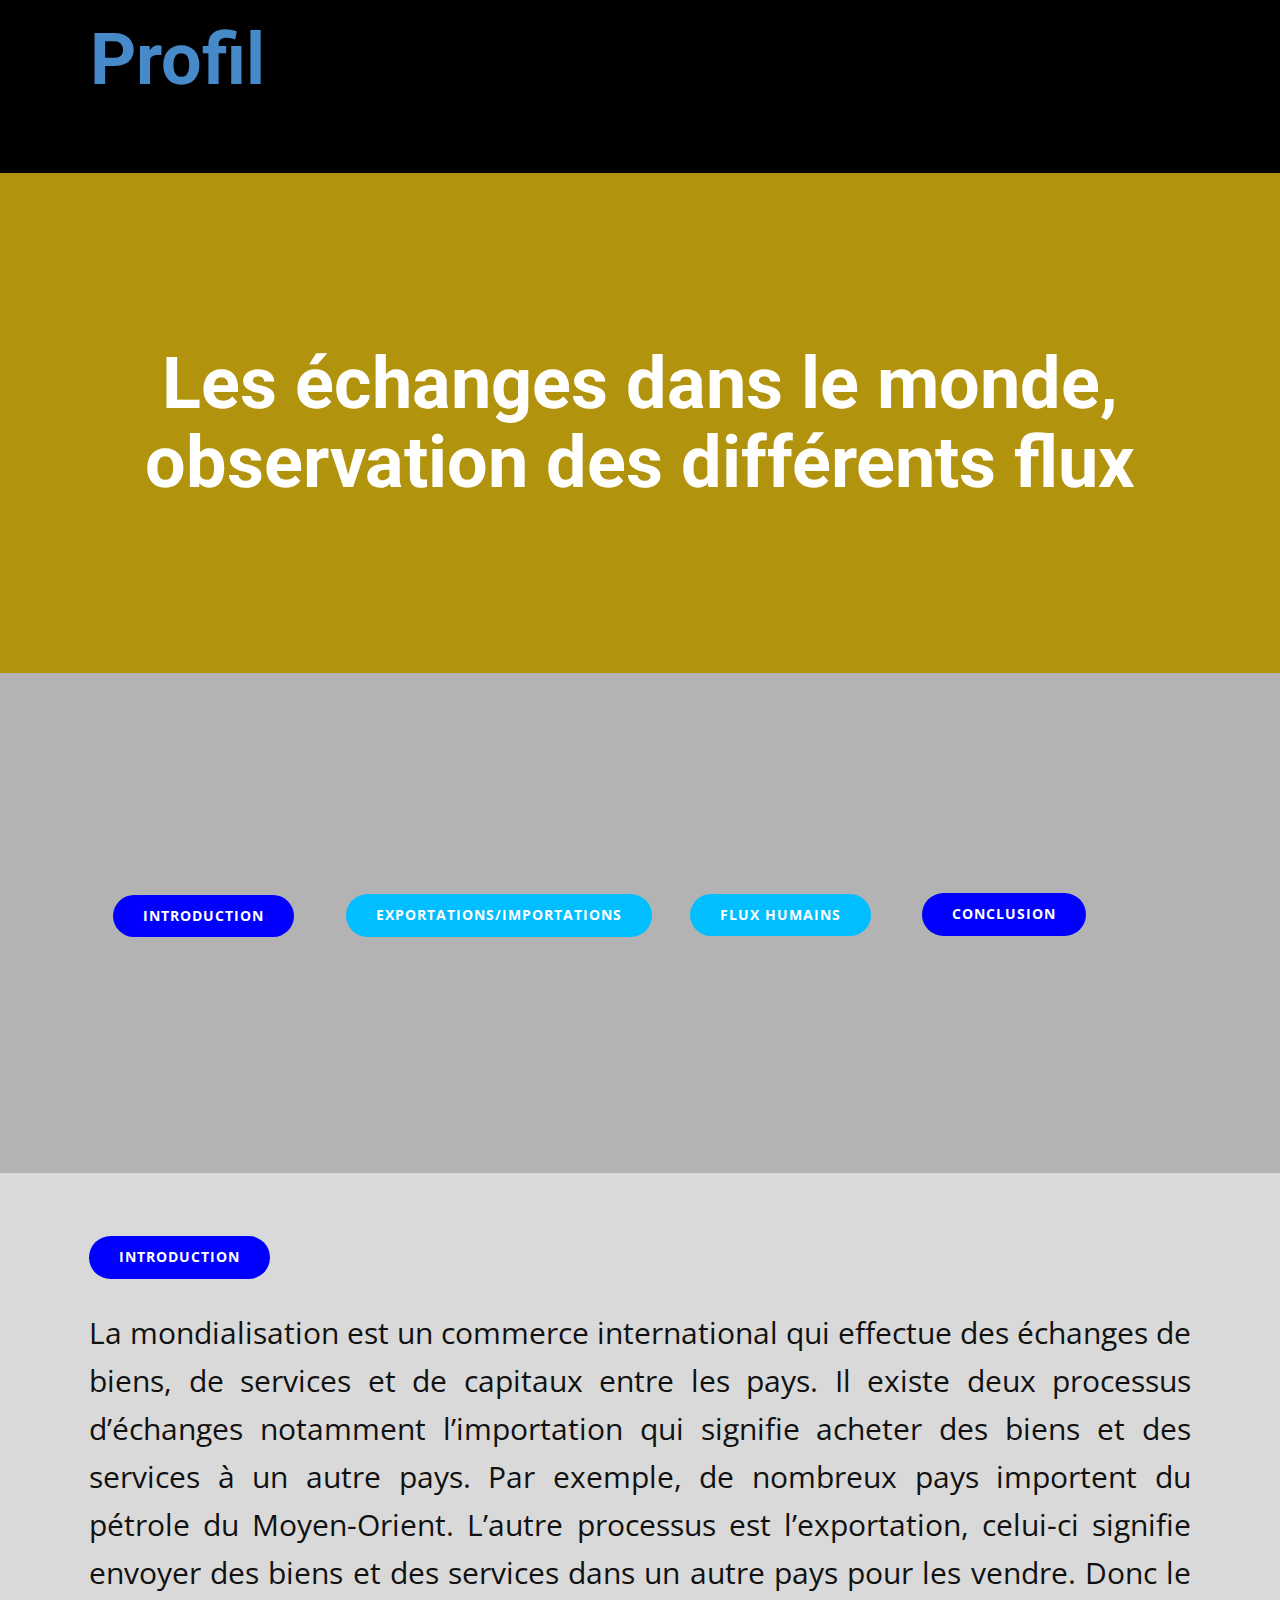
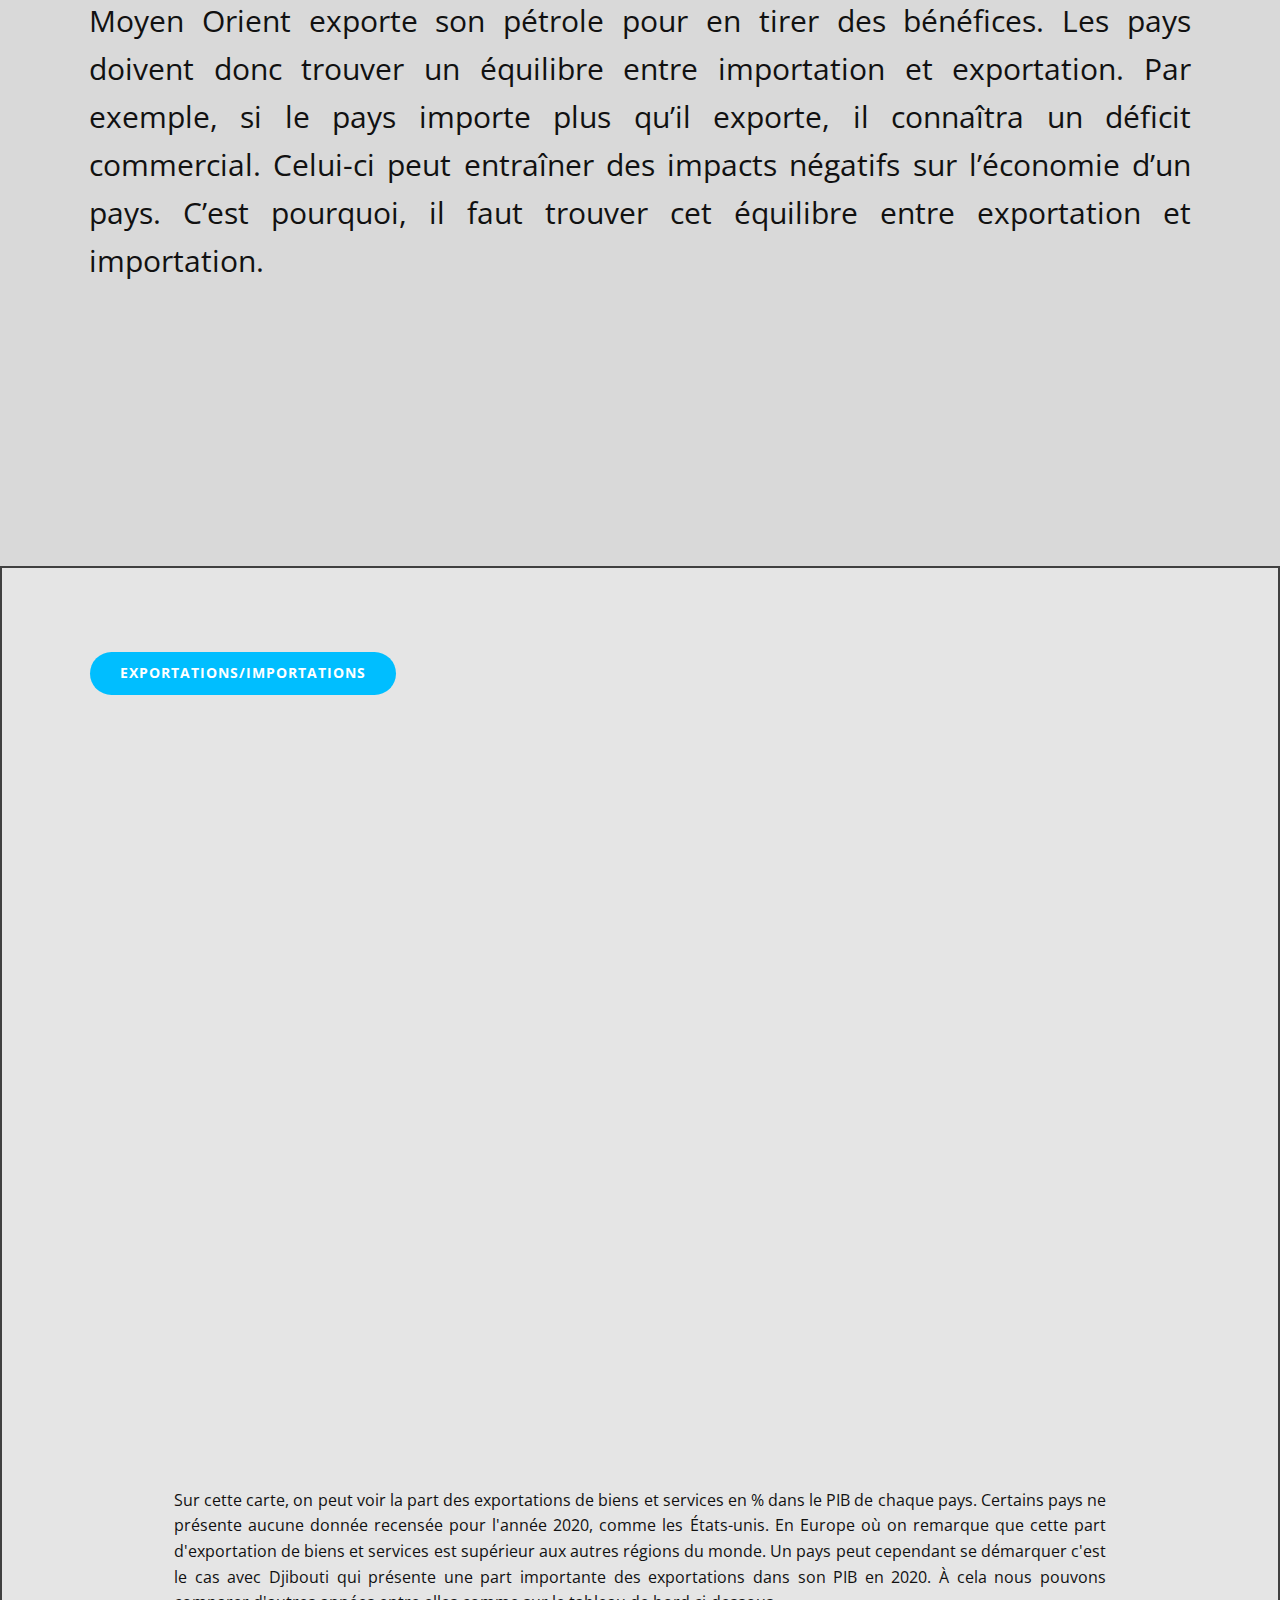
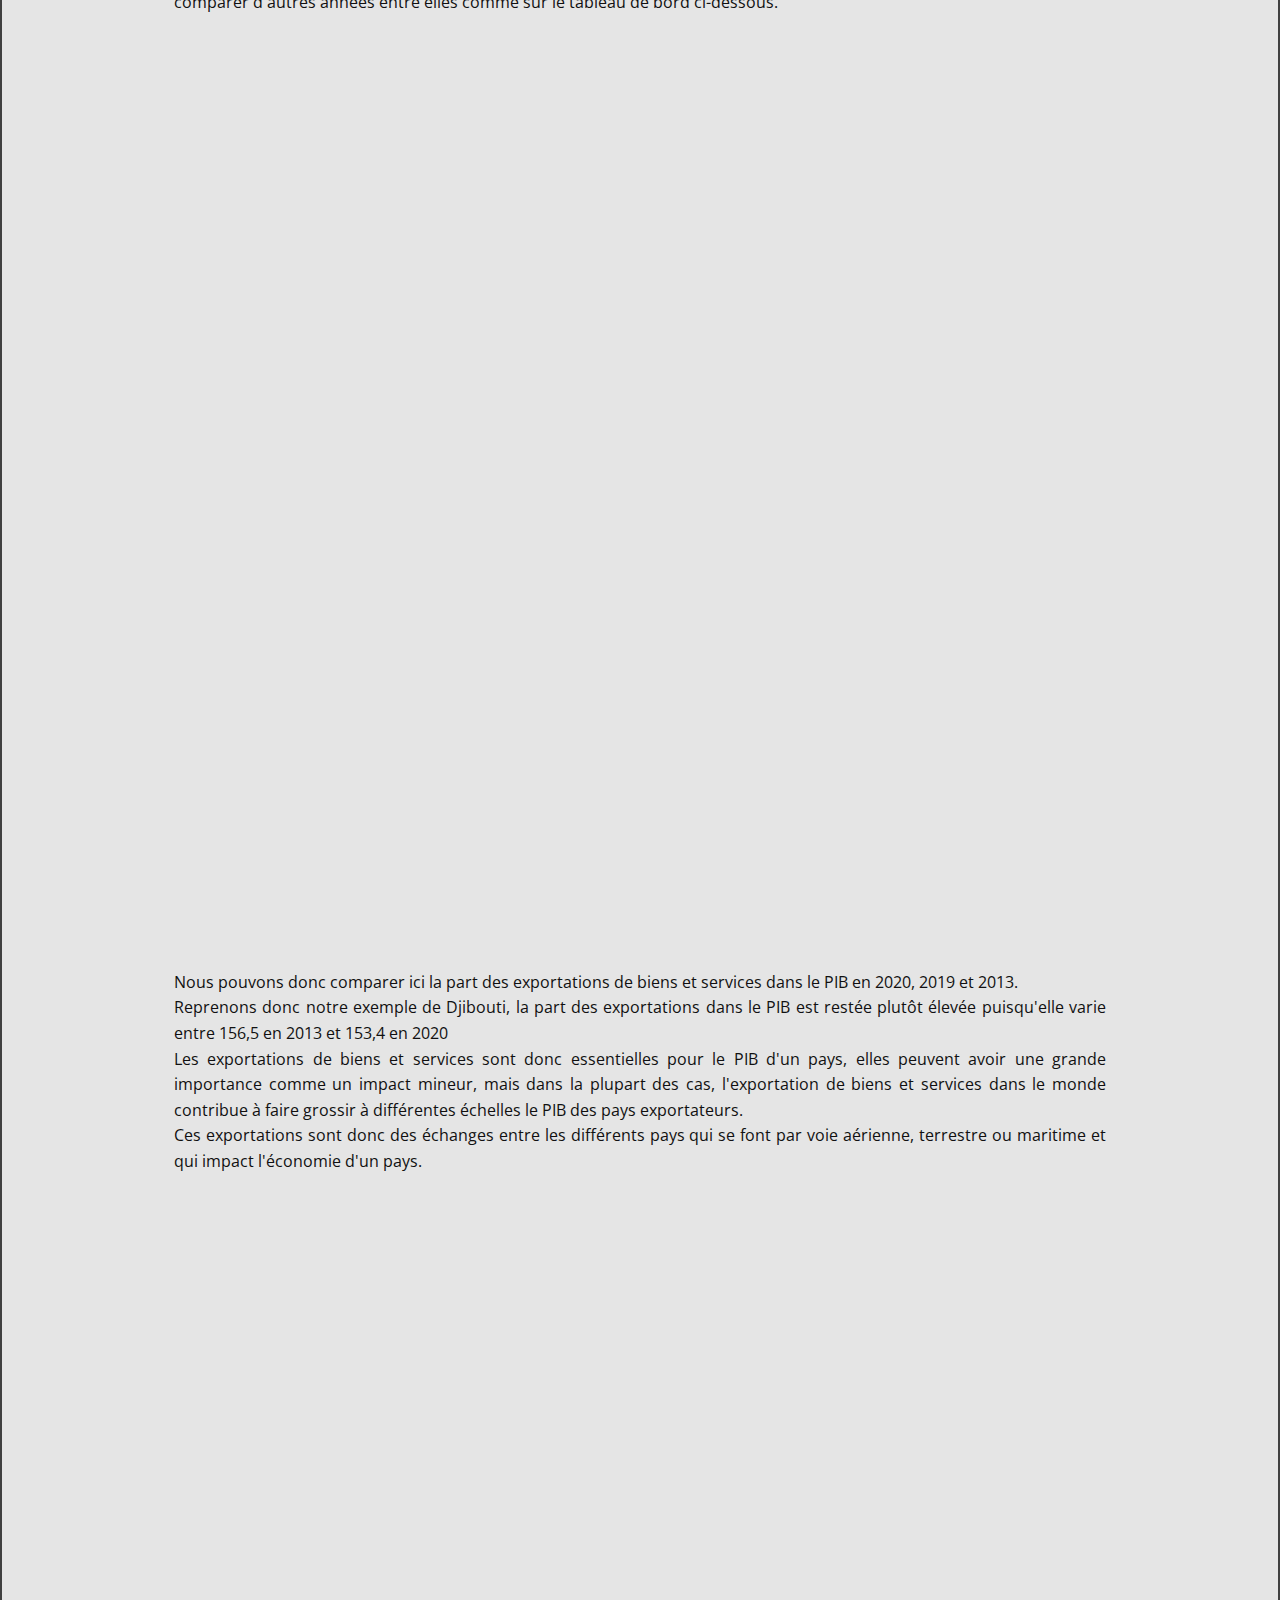
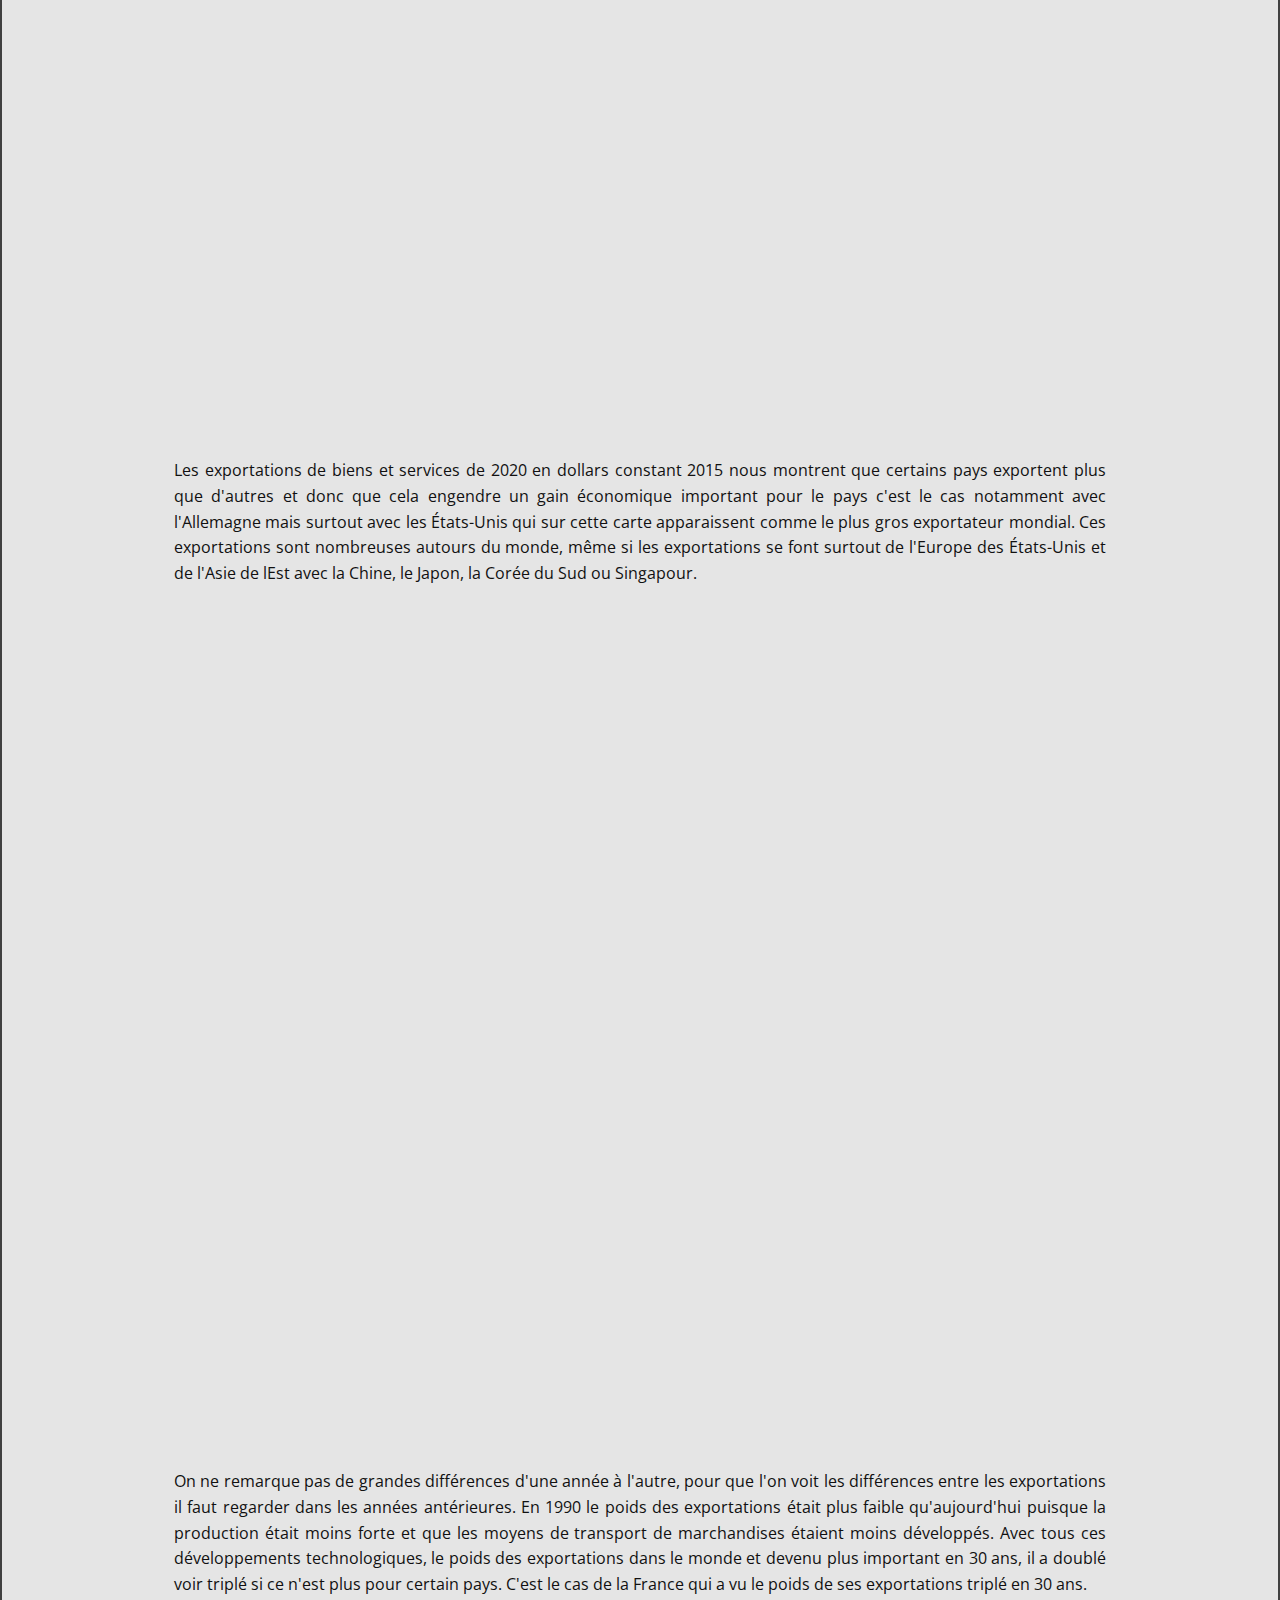
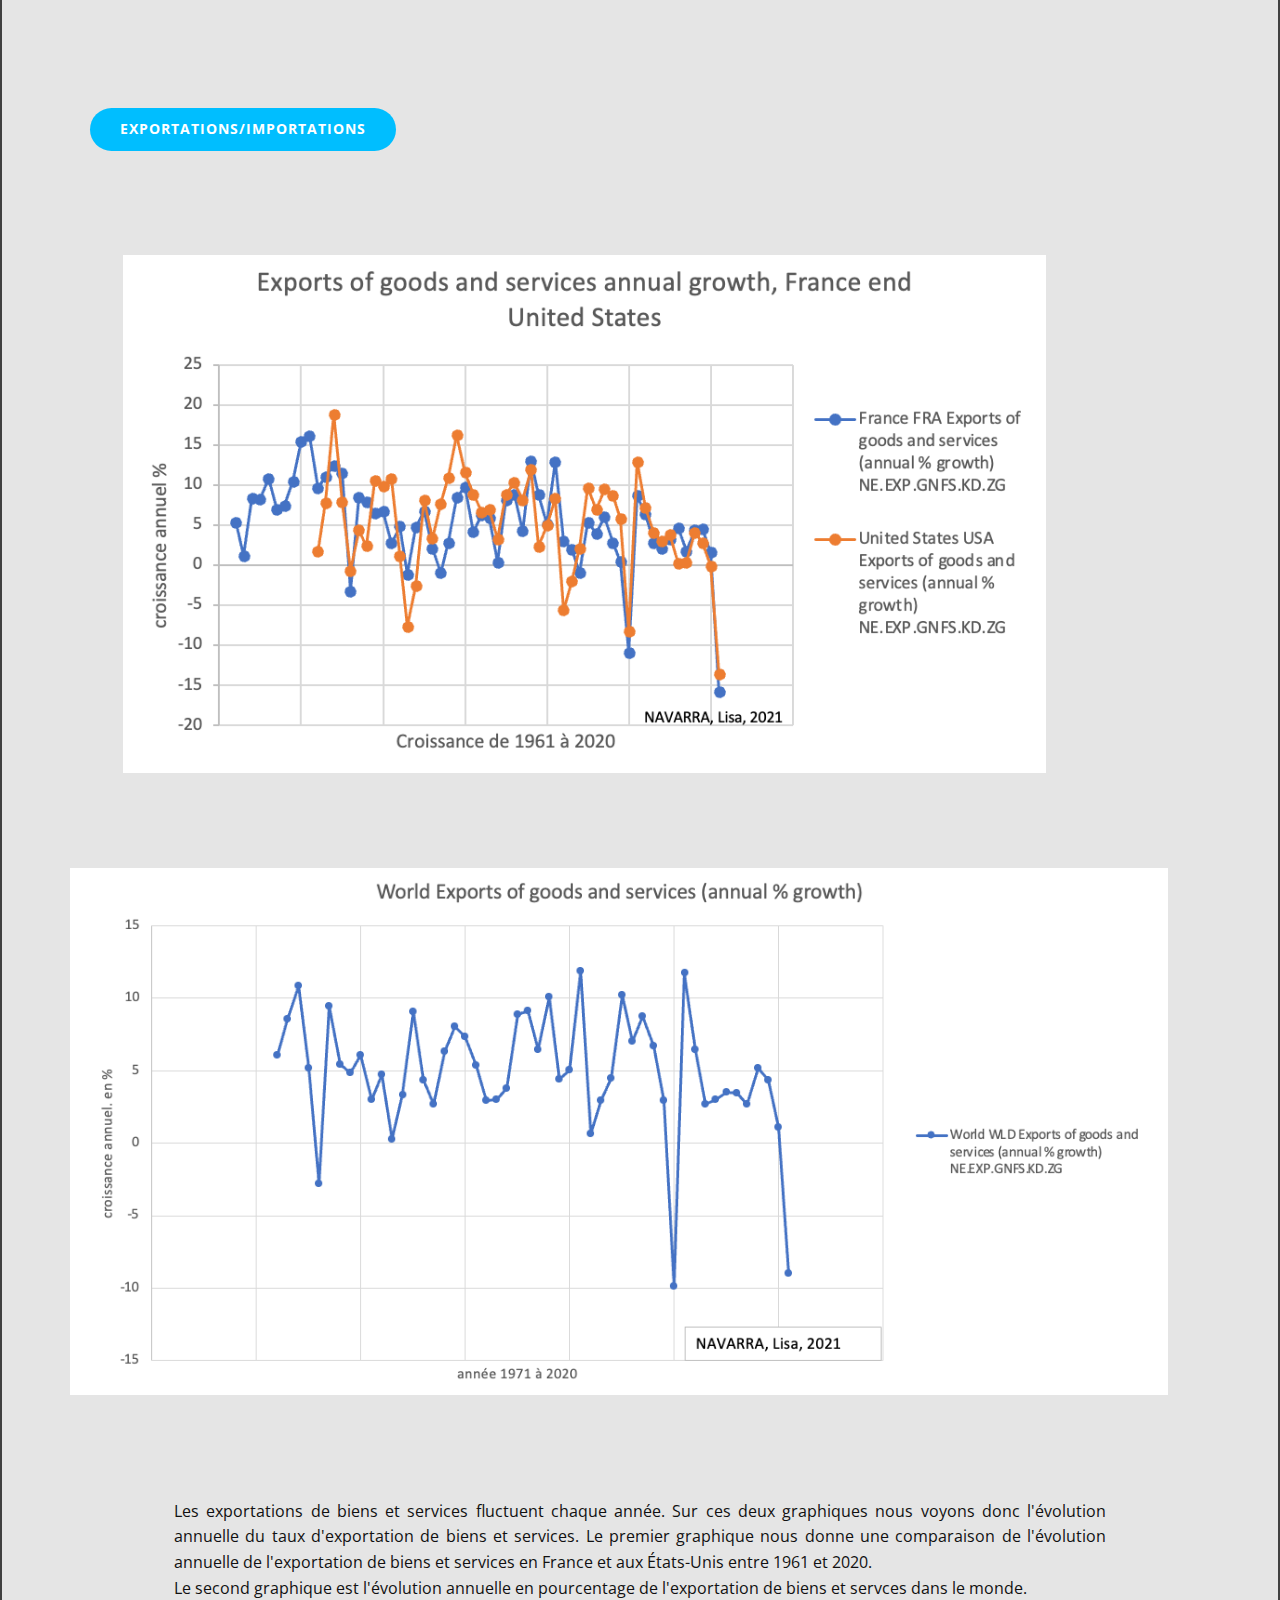
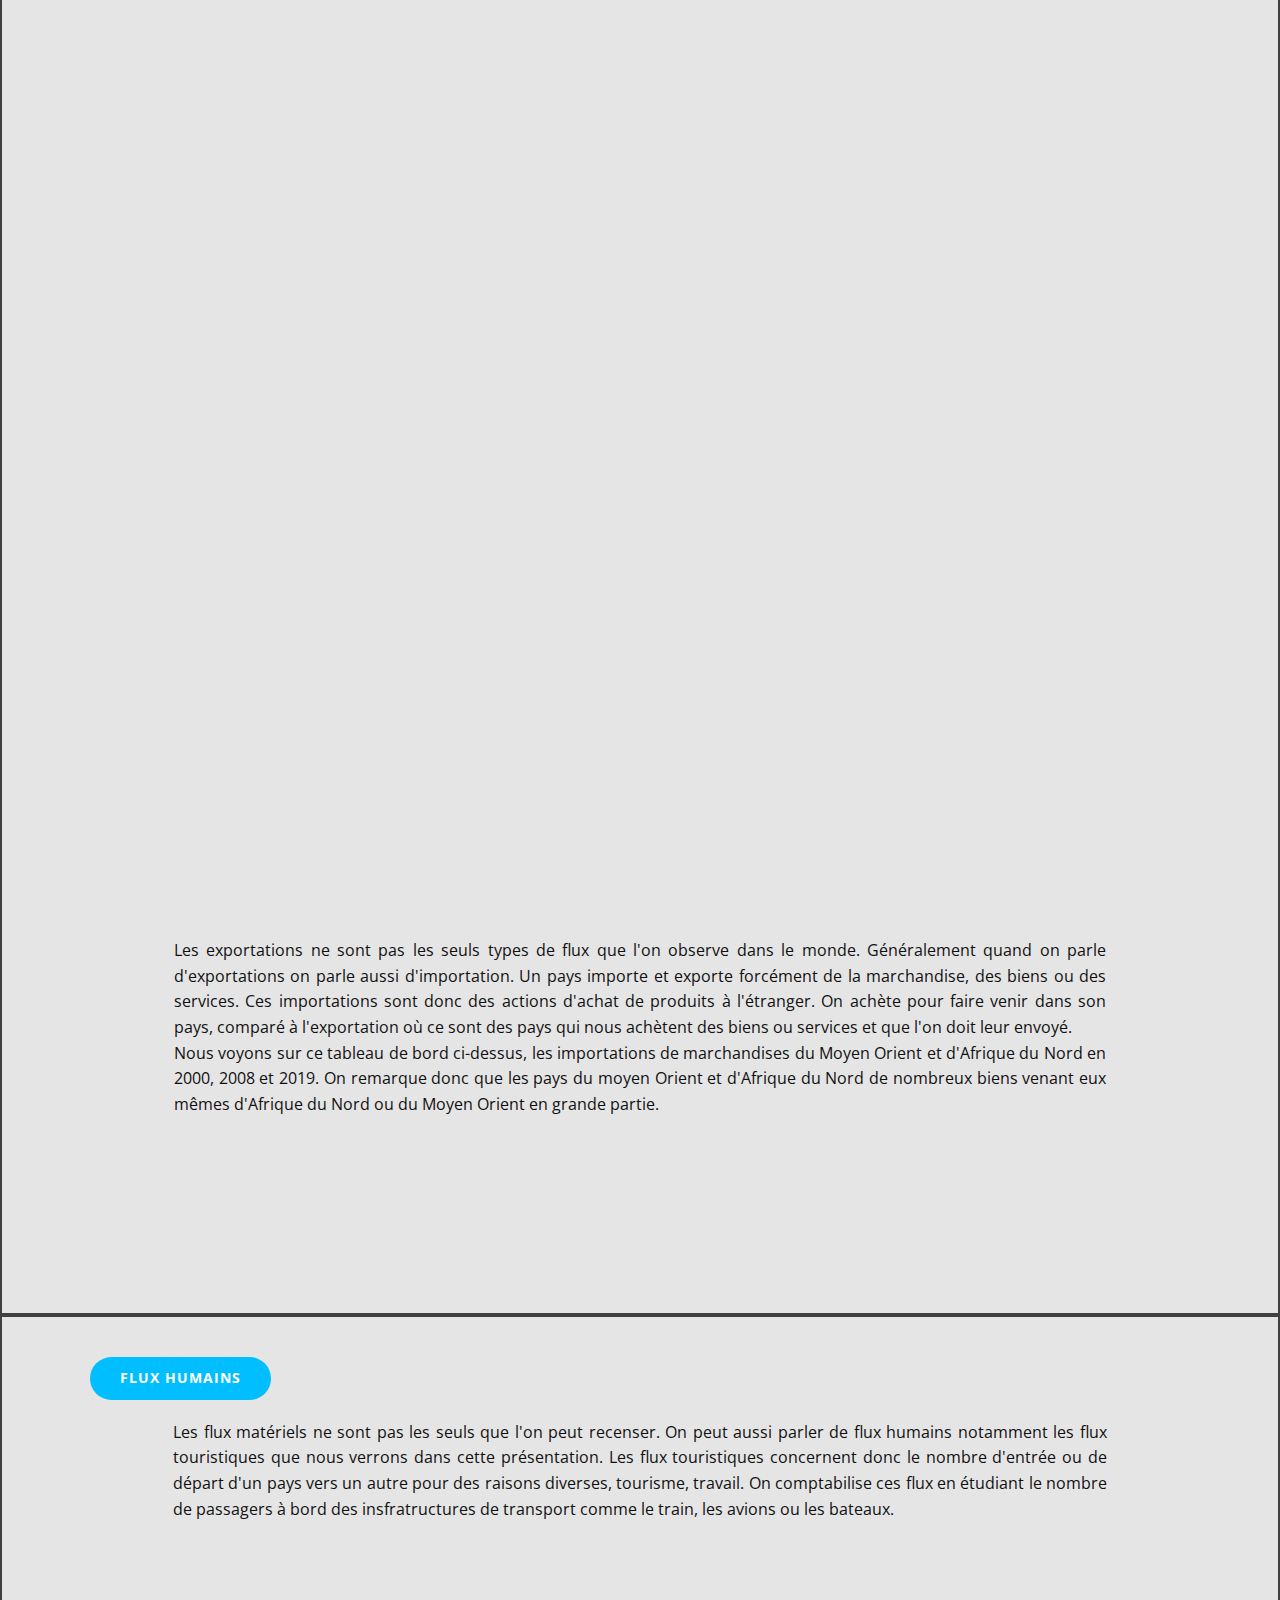
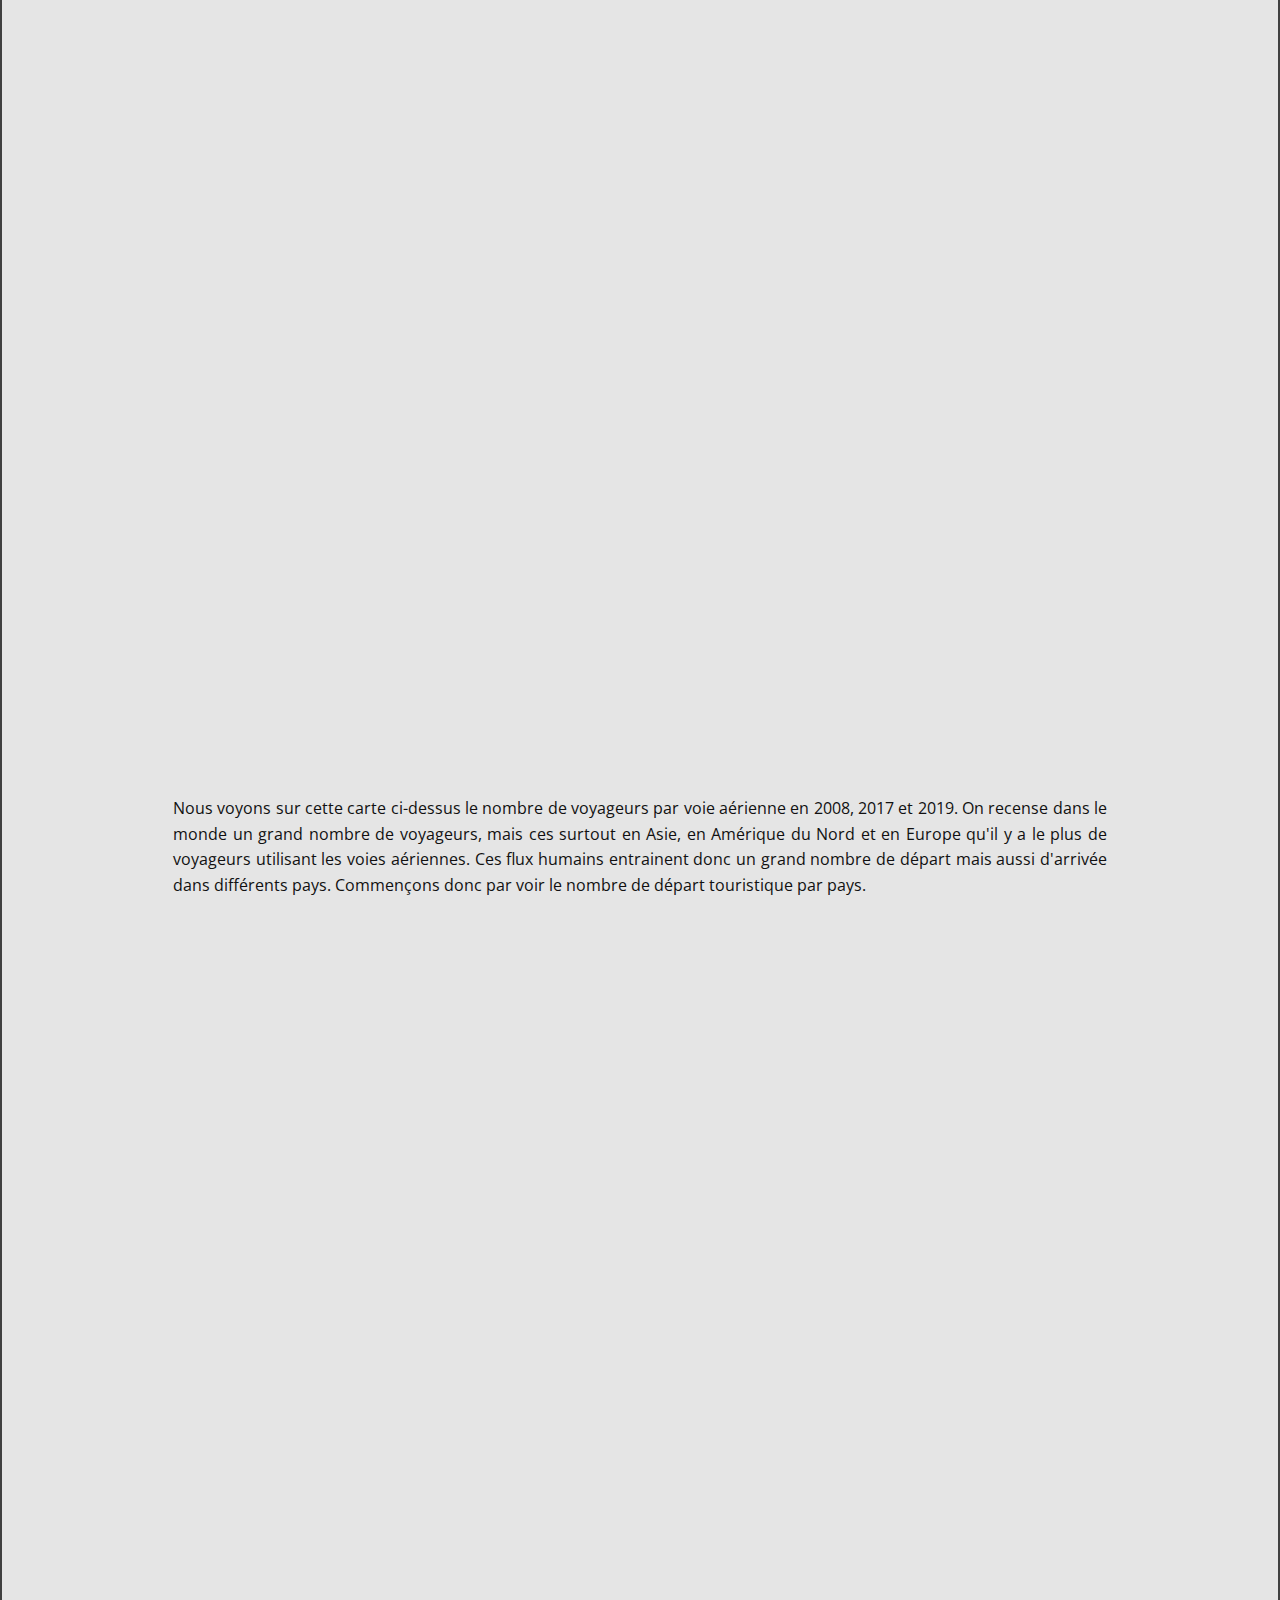
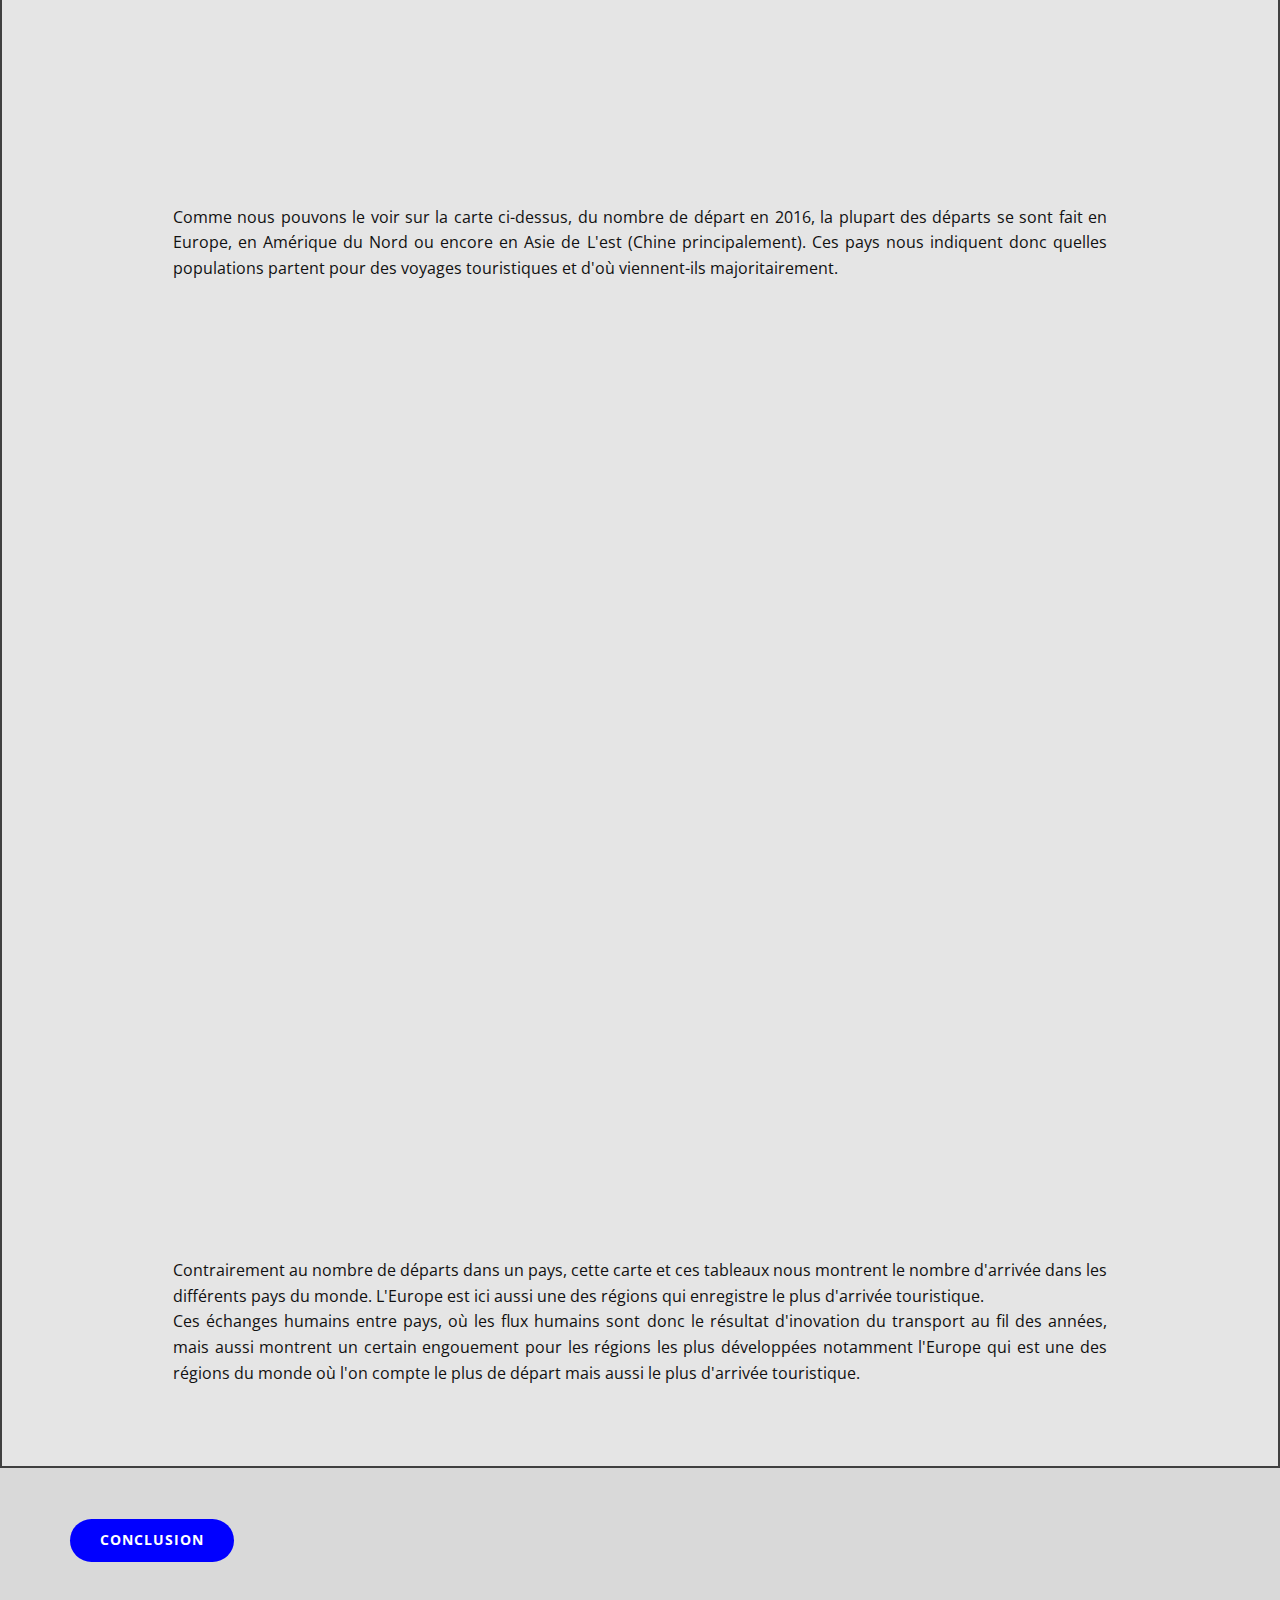
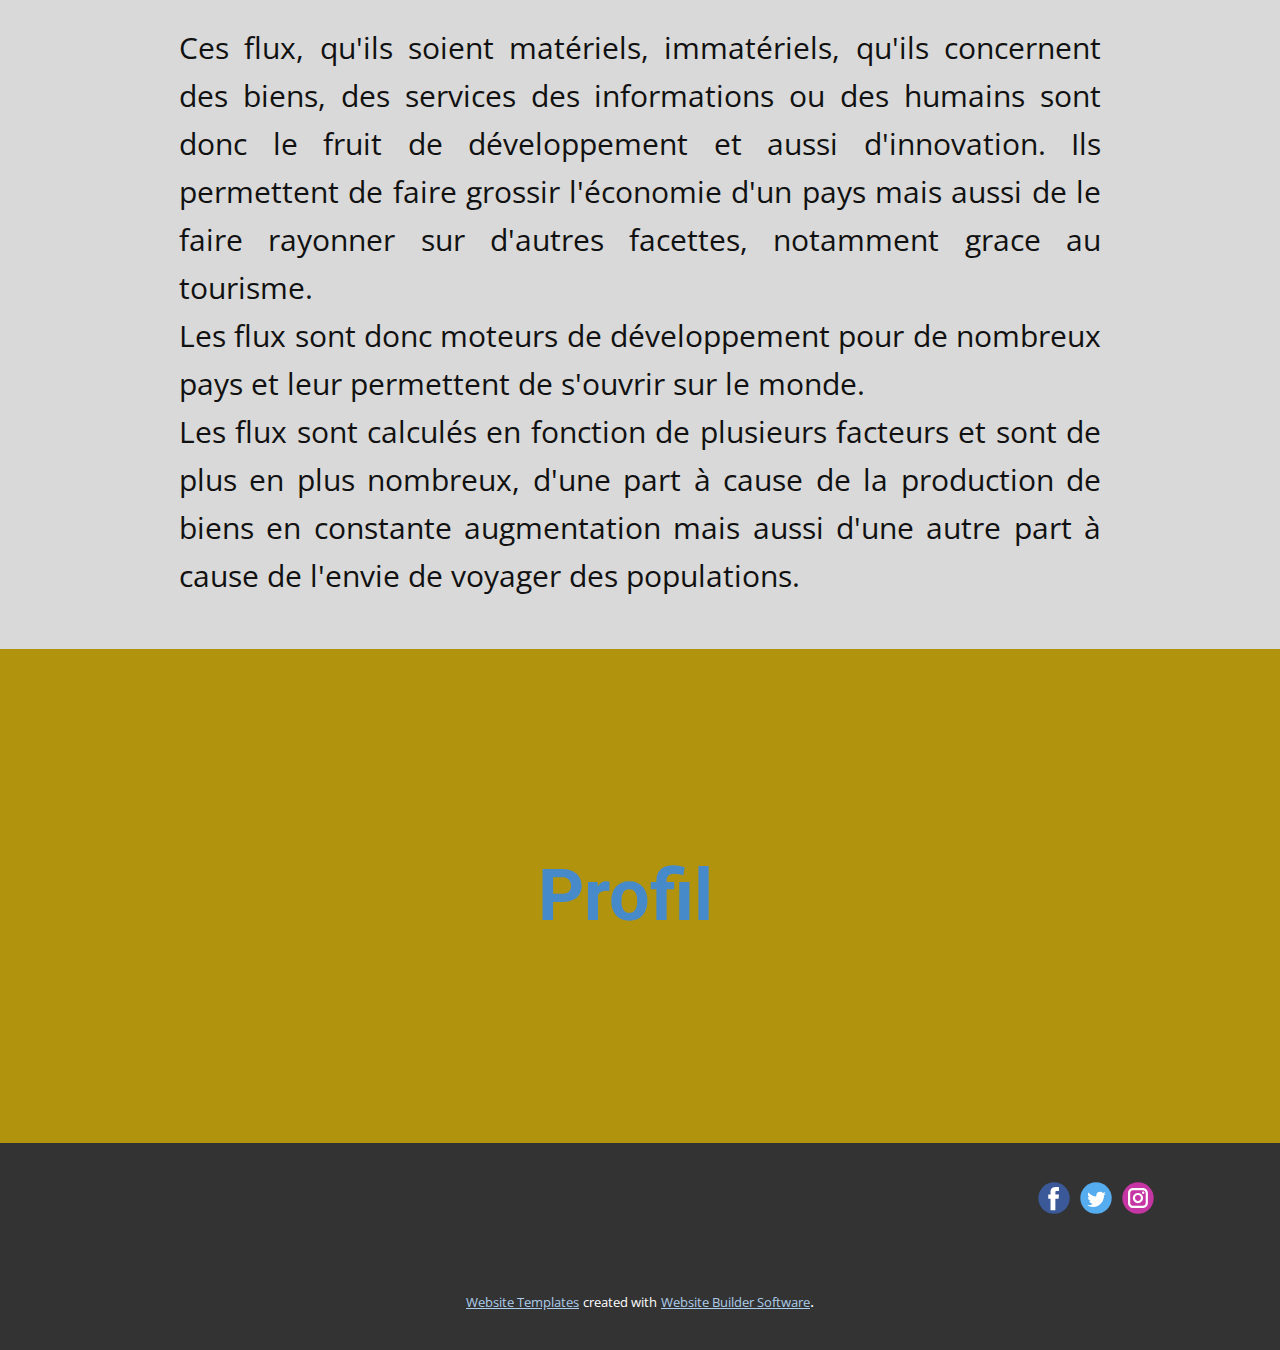
<file: index.html>
<!DOCTYPE html>
<html style="font-size: 16px;">
  <head>
    <meta name="viewport" content="width=device-width, initial-scale=1.0">
    <meta charset="utf-8">
    <meta name="keywords" content="Les échanges dans le monde, observation des différents flux, Profil">
    <meta name="description" content="">
    <meta name="page_type" content="np-template-header-footer-from-plugin">
    <title>Accueil</title>
    <link rel="stylesheet" href="nicepage.css" media="screen">
<link rel="stylesheet" href="Accueil.css" media="screen">
    <script class="u-script" type="text/javascript" src="jquery.js" defer=""></script>
    <script class="u-script" type="text/javascript" src="nicepage.js" defer=""></script>
    <meta name="generator" content="Nicepage 4.2.6, nicepage.com">
    <link id="u-theme-google-font" rel="stylesheet" href="https://fonts.googleapis.com/css?family=Roboto:100,100i,300,300i,400,400i,500,500i,700,700i,900,900i|Open+Sans:300,300i,400,400i,600,600i,700,700i,800,800i">
    
    
    
    
    
    
    
    
    <script type="application/ld+json">{
		"@context": "http://schema.org",
		"@type": "Organization",
		"name": "",
		"sameAs": [
				"https://facebook.com/name",
				"https://twitter.com/name",
				"https://instagram.com/name"
		]
}</script>
    <meta name="theme-color" content="#478ac9">
    <meta name="twitter:site" content="@">
    <meta name="twitter:card" content="summary_large_image">
    <meta name="twitter:title" content="Accueil">
    <meta name="twitter:description" content="">
    <meta property="og:title" content="Accueil">
    <meta property="og:type" content="website">
  </head>
  <body data-home-page="Accueil.html" data-home-page-title="Accueil" class="u-body u-palette-2-base"><header class="u-black u-clearfix u-header u-header" id="sec-6365"><div class="u-align-left u-clearfix u-sheet u-sheet-1">
        <h1 class="u-text u-text-default u-title u-text-1">
          <a class="u-active-none u-border-none u-btn u-button-link u-button-style u-hover-none u-none u-text-palette-1-base u-btn-1" href="Contact.html#carousel_e5f9" data-page-id="1300511448">Profil</a>
        </h1>
      </div></header>
    <section class="u-clearfix u-custom-color-3 u-section-1" id="sec-d90c">
      <div class="u-clearfix u-sheet u-sheet-1">
        <h1 class="u-align-center u-text u-title u-text-1">Les échanges dans le monde, observation des différents flux</h1>
      </div>
    </section>
    <section class="u-clearfix u-grey-30 u-section-2" id="sec-d2ef">
      <div class="u-clearfix u-sheet u-sheet-1">
        <a href="Accueil.html#sec-bca5" data-page-id="488129926" class="u-border-none u-btn u-btn-round u-button-style u-custom-color-1 u-hover-palette-1-light-1 u-radius-50 u-btn-1">Conclusion</a>
        <a href="Accueil.html#sec-3eee" data-page-id="488129926" class="u-border-none u-btn u-btn-round u-button-style u-custom-color-2 u-hover-palette-1-light-1 u-radius-50 u-btn-2">Flux humains</a>
        <a href="Accueil.html#sec-df20" data-page-id="488129926" class="u-border-none u-btn u-btn-round u-button-style u-custom-color-2 u-hover-palette-1-light-1 u-radius-50 u-btn-3">Exportations/Importations</a>
        <a href="Accueil.html#sec-de12" data-page-id="488129926" class="u-border-none u-btn u-btn-round u-button-style u-custom-color-1 u-hover-palette-1-light-1 u-radius-50 u-btn-4">Introduction</a>
      </div>
    </section>
    <section class="u-clearfix u-grey-15 u-section-3" id="sec-de12">
      <div class="u-clearfix u-sheet u-sheet-1">
        <a href="https://nicepage.com/fr/modeles-joomla" class="u-border-none u-btn u-btn-round u-button-style u-custom-color-1 u-hover-palette-1-light-1 u-radius-50 u-btn-1">Introduction</a>
        <p class="u-align-justify u-text u-text-1"><b>
            <span style="font-weight: 400;">La mondialisation est un commerce international qui effectue des échanges de biens, de services et de capitaux entre les pays. Il existe deux processus d’échanges notamment l’importation qui signifie acheter des biens et des services à un autre pays. Par exemple, de nombreux pays importent du pétrole du Moyen-Orient. L’autre processus est l’exportation, celui-ci signifie envoyer des biens et des services dans un autre pays pour les vendre. Donc le Moyen Orient exporte son pétrole pour en tirer des bénéfices. Les pays doivent donc trouver un équilibre entre importation et exportation. Par exemple, si le pays importe plus qu’il exporte, il connaîtra un déficit commercial. Celui-ci peut entraîner des impacts négatifs sur l’économie d’un pays. C’est pourquoi, il faut trouver cet équilibre entre exportation et importation.</span></b>
        </p>
      </div>
    </section>
    <section class="u-border-2 u-border-grey-75 u-clearfix u-grey-10 u-section-4" id="sec-df20">
      <div class="u-clearfix u-sheet u-sheet-1">
        <a href="https://nicepage.com/c/pets-animals-html-templates" class="u-border-none u-btn u-btn-round u-button-style u-custom-color-2 u-hover-palette-1-light-1 u-radius-50 u-btn-1">Exportations/Importations</a>
        <div class="u-clearfix u-custom-html u-expanded-width u-custom-html-1">
          <div class="tableauPlaceholder" id="viz1641382225094" style="position: relative">
            <object class="tableauViz" style="display:none;">
              <param name="host_url" value="https%3A%2F%2Fpublic.tableau.com%2F">
              <param name="embed_code_version" value="3">
              <param name="site_root" value="">
              <param name="name" value="partdesexportationsdebiensetservices/Feuille1">
              <param name="tabs" value="no">
              <param name="toolbar" value="yes">
              <param name="animate_transition" value="yes">
              <param name="display_static_image" value="yes">
              <param name="display_spinner" value="yes">
              <param name="display_overlay" value="yes">
              <param name="display_count" value="yes">
              <param name="language" value="fr-FR">
            </object>
          </div>
          <script type="text/javascript"> var divElement = document.getElementById('viz1641382225094');                    var vizElement = divElement.getElementsByTagName('object')[0];                    vizElement.style.width='100%';vizElement.style.height=(divElement.offsetWidth*0.75)+'px';                    var scriptElement = document.createElement('script');                    scriptElement.src = 'https://public.tableau.com/javascripts/api/viz_v1.js';                    vizElement.parentNode.insertBefore(scriptElement, vizElement); </script>
        </div>
        <p class="u-align-justify u-text u-text-1">Sur cette carte, on peut voir la part des exportations de biens et services en % dans le PIB de chaque pays. Certains pays ne présente aucune donnée recensée pour l'année 2020, comme les États-unis. En Europe où on remarque que cette part d'exportation de biens et services est supérieur aux autres régions du monde. Un pays peut cependant se démarquer c'est le cas avec Djibouti qui présente une part importante des exportations dans son PIB en 2020. À cela nous pouvons comparer d'autres années entre elles comme sur le tableau de bord ci-dessous.&nbsp;</p>
        <div class="u-clearfix u-custom-html u-expanded-width u-custom-html-2">
          <div class="tableauPlaceholder" id="viz1641382562971" style="position: relative">
            <noscript>&amp;amp;amp;amp;amp;amp;amp;amp;amp;amp;amp;amp;amp;amp;amp;amp;amp;amp;amp;amp;amp;amp;amp;lt;a href='#'&amp;amp;amp;amp;amp;amp;amp;amp;amp;amp;amp;amp;amp;amp;amp;amp;amp;amp;amp;amp;amp;amp;amp;gt;&amp;amp;amp;amp;amp;amp;amp;amp;amp;amp;amp;amp;amp;amp;amp;amp;amp;amp;amp;amp;amp;amp;amp;lt;img alt='Comparaison du poids des exportations dans les PIB entre 2020&amp;amp;amp;amp;amp;amp;amp;amp;amp;amp;amp;amp;amp;amp;amp;amp;amp;amp;amp;amp;amp;amp;amp;amp;#47;2019&amp;amp;amp;amp;amp;amp;amp;amp;amp;amp;amp;amp;amp;amp;amp;amp;amp;amp;amp;amp;amp;amp;amp;amp;#47;2013 (en %) ' src='FC&amp;amp;amp;amp;amp;amp;amp;amp;amp;amp;amp;amp;amp;amp;amp;amp;amp;amp;amp;amp;amp;amp;amp;amp;#47;FCK4488GX&amp;amp;amp;amp;amp;amp;amp;amp;amp;amp;amp;amp;amp;amp;amp;amp;amp;amp;amp;amp;amp;amp;amp;amp;#47;1_rss.png' style='border: none' /&amp;amp;amp;amp;amp;amp;amp;amp;amp;amp;amp;amp;amp;amp;amp;amp;amp;amp;amp;amp;amp;amp;amp;gt;&amp;amp;amp;amp;amp;amp;amp;amp;amp;amp;amp;amp;amp;amp;amp;amp;amp;amp;amp;amp;amp;amp;amp;lt;/a&amp;amp;amp;amp;amp;amp;amp;amp;amp;amp;amp;amp;amp;amp;amp;amp;amp;amp;amp;amp;amp;amp;amp;gt;</noscript>
            <object class="tableauViz" style="display:none;">
              <param name="host_url" value="https%3A%2F%2Fpublic.tableau.com%2F">
              <param name="embed_code_version" value="3">
              <param name="path" value="shared/FCK4488GX">
              <param name="toolbar" value="yes">
              <param name="static_image" value="FC/FCK4488GX/1.png">
              <param name="animate_transition" value="yes">
              <param name="display_static_image" value="yes">
              <param name="display_spinner" value="yes">
              <param name="display_overlay" value="yes">
              <param name="display_count" value="yes">
              <param name="language" value="fr-FR">
            </object>
          </div>
          <script type="text/javascript"> var divElement = document.getElementById('viz1641382562971');                    var vizElement = divElement.getElementsByTagName('object')[0];                    if ( divElement.offsetWidth > 800 ) { vizElement.style.width='1000px';vizElement.style.height='827px';} else if ( divElement.offsetWidth > 500 ) { vizElement.style.width='1000px';vizElement.style.height='827px';} else { vizElement.style.width='100%';vizElement.style.height='1177px';}                     var scriptElement = document.createElement('script');                    scriptElement.src = 'https://public.tableau.com/javascripts/api/viz_v1.js';                    vizElement.parentNode.insertBefore(scriptElement, vizElement); </script>
        </div>
        <p class="u-align-justify u-text u-text-2"> Nous pouvons donc comparer ici la part des exportations de biens et services dans le PIB en 2020, 2019 et 2013.<br>Reprenons donc notre exemple de Djibouti, la part des exportations dans le PIB est restée plutôt élevée puisqu'elle varie entre 156,5 en 2013 et 153,4 en 2020<br>Les exportations de biens et services sont donc essentielles pour le PIB d'un pays, elles peuvent avoir une grande importance comme un impact mineur, mais dans la plupart des cas, l'exportation de biens et services dans le monde contribue à faire grossir à différentes échelles le PIB des pays exportateurs.&nbsp;<br>Ces exportations sont donc des échanges entre les différents pays qui se font par voie aérienne, terrestre ou maritime et qui impact l'économie d'un pays.
        </p>
        <div class="u-clearfix u-custom-html u-custom-html-3">
          <div class="tableauPlaceholder" id="viz1641384877765" style="position: relative">
            <noscript>&amp;amp;amp;amp;amp;amp;amp;amp;amp;amp;amp;amp;amp;amp;amp;amp;amp;amp;amp;amp;amp;amp;amp;lt;a href='#'&amp;amp;amp;amp;amp;amp;amp;amp;amp;amp;amp;amp;amp;amp;amp;amp;amp;amp;amp;amp;amp;amp;amp;gt;&amp;amp;amp;amp;amp;amp;amp;amp;amp;amp;amp;amp;amp;amp;amp;amp;amp;amp;amp;amp;amp;amp;amp;lt;img alt='Exportations de biens et services (USD 2015 constant) en 2020 ' src='DX&amp;amp;amp;amp;amp;amp;amp;amp;amp;amp;amp;amp;amp;amp;amp;amp;amp;amp;amp;amp;amp;amp;amp;amp;#47;DX6D489M3&amp;amp;amp;amp;amp;amp;amp;amp;amp;amp;amp;amp;amp;amp;amp;amp;amp;amp;amp;amp;amp;amp;amp;amp;#47;1_rss.png' style='border: none' /&amp;amp;amp;amp;amp;amp;amp;amp;amp;amp;amp;amp;amp;amp;amp;amp;amp;amp;amp;amp;amp;amp;amp;gt;&amp;amp;amp;amp;amp;amp;amp;amp;amp;amp;amp;amp;amp;amp;amp;amp;amp;amp;amp;amp;amp;amp;amp;lt;/a&amp;amp;amp;amp;amp;amp;amp;amp;amp;amp;amp;amp;amp;amp;amp;amp;amp;amp;amp;amp;amp;amp;amp;gt;</noscript>
            <object class="tableauViz" style="display:none;">
              <param name="host_url" value="https%3A%2F%2Fpublic.tableau.com%2F">
              <param name="embed_code_version" value="3">
              <param name="path" value="shared/DX6D489M3">
              <param name="toolbar" value="yes">
              <param name="static_image" value="DX/DX6D489M3/1.png">
              <param name="animate_transition" value="yes">
              <param name="display_static_image" value="yes">
              <param name="display_spinner" value="yes">
              <param name="display_overlay" value="yes">
              <param name="display_count" value="yes">
              <param name="language" value="fr-FR">
              <param name="filter" value="publish=yes">
            </object>
          </div>
          <script type="text/javascript"> var divElement = document.getElementById('viz1641384877765');                    var vizElement = divElement.getElementsByTagName('object')[0];                    vizElement.style.width='100%';vizElement.style.height=(divElement.offsetWidth*0.75)+'px';                    var scriptElement = document.createElement('script');                    scriptElement.src = 'https://public.tableau.com/javascripts/api/viz_v1.js';                    vizElement.parentNode.insertBefore(scriptElement, vizElement); </script>
        </div>
        <p class="u-align-justify u-text u-text-3">Les exportations de biens et services de 2020 en dollars constant 2015 nous montrent que certains pays exportent plus que d'autres et donc que cela engendre un gain économique important pour le pays c'est le cas notamment avec l'Allemagne mais surtout avec les États-Unis qui sur cette carte apparaissent comme le plus gros exportateur mondial. Ces exportations sont nombreuses autours du monde, même si les exportations se font surtout de l'Europe des États-Unis et de l'Asie de lEst avec la Chine, le Japon, la Corée du Sud ou Singapour.</p>
        <div class="u-clearfix u-custom-html u-custom-html-4">
          <div class="tableauPlaceholder" id="viz1641385803077" style="position: relative">
            <noscript>&amp;amp;amp;amp;amp;amp;amp;amp;amp;amp;amp;amp;amp;amp;amp;amp;amp;amp;amp;amp;amp;amp;amp;lt;a href='#'&amp;amp;amp;amp;amp;amp;amp;amp;amp;amp;amp;amp;amp;amp;amp;amp;amp;amp;amp;amp;amp;amp;amp;gt;&amp;amp;amp;amp;amp;amp;amp;amp;amp;amp;amp;amp;amp;amp;amp;amp;amp;amp;amp;amp;amp;amp;amp;lt;img alt='Comparaison 2020&amp;amp;amp;amp;amp;amp;amp;amp;amp;amp;amp;amp;amp;amp;amp;amp;amp;amp;amp;amp;amp;amp;amp;amp;#47;2008&amp;amp;amp;amp;amp;amp;amp;amp;amp;amp;amp;amp;amp;amp;amp;amp;amp;amp;amp;amp;amp;amp;amp;amp;#47;1990 ' src='JZ&amp;amp;amp;amp;amp;amp;amp;amp;amp;amp;amp;amp;amp;amp;amp;amp;amp;amp;amp;amp;amp;amp;amp;amp;#47;JZXZPM9N9&amp;amp;amp;amp;amp;amp;amp;amp;amp;amp;amp;amp;amp;amp;amp;amp;amp;amp;amp;amp;amp;amp;amp;amp;#47;1_rss.png' style='border: none' /&amp;amp;amp;amp;amp;amp;amp;amp;amp;amp;amp;amp;amp;amp;amp;amp;amp;amp;amp;amp;amp;amp;amp;gt;&amp;amp;amp;amp;amp;amp;amp;amp;amp;amp;amp;amp;amp;amp;amp;amp;amp;amp;amp;amp;amp;amp;amp;lt;/a&amp;amp;amp;amp;amp;amp;amp;amp;amp;amp;amp;amp;amp;amp;amp;amp;amp;amp;amp;amp;amp;amp;amp;gt;</noscript>
            <object class="tableauViz" style="display:none;">
              <param name="host_url" value="https%3A%2F%2Fpublic.tableau.com%2F">
              <param name="embed_code_version" value="3">
              <param name="path" value="shared/JZXZPM9N9">
              <param name="toolbar" value="yes">
              <param name="static_image" value="JZ/JZXZPM9N9/1.png">
              <param name="animate_transition" value="yes">
              <param name="display_static_image" value="yes">
              <param name="display_spinner" value="yes">
              <param name="display_overlay" value="yes">
              <param name="display_count" value="yes">
              <param name="language" value="fr-FR">
              <param name="filter" value="publish=yes">
            </object>
          </div>
          <script type="text/javascript"> var divElement = document.getElementById('viz1641385803077');                    var vizElement = divElement.getElementsByTagName('object')[0];                    if ( divElement.offsetWidth > 800 ) { vizElement.style.width='1000px';vizElement.style.height='827px';} else if ( divElement.offsetWidth > 500 ) { vizElement.style.width='1000px';vizElement.style.height='827px';} else { vizElement.style.width='100%';vizElement.style.height='1177px';}                     var scriptElement = document.createElement('script');                    scriptElement.src = 'https://public.tableau.com/javascripts/api/viz_v1.js';                    vizElement.parentNode.insertBefore(scriptElement, vizElement); </script>
        </div>
        <p class="u-align-justify u-text u-text-4"> On ne remarque pas de grandes différences d'une année à l'autre, pour que l'on voit les différences entre les exportations il faut regarder dans les années antérieures. En 1990 le poids des exportations était plus faible qu'aujourd'hui puisque la production était moins forte et que les moyens de transport de marchandises étaient moins développés. Avec tous ces développements technologiques, le poids des exportations dans le monde et devenu plus important en 30 ans, il a doublé voir triplé si ce n'est plus pour certain pays. C'est le cas de la France qui a vu le poids de ses exportations triplé en 30 ans.</p>
        <a href="Accueil.html#sec-d2ef" data-page-id="488129926" class="u-border-none u-btn u-btn-round u-button-style u-custom-color-2 u-hover-palette-1-light-1 u-radius-50 u-btn-2">Exportations/Importations</a>
        <div class="u-container-style u-group u-image u-image-1" data-image-width="992" data-image-height="574">
          <div class="u-container-layout u-container-layout-1"></div>
        </div>
        <div class="u-container-style u-group u-image u-image-2" data-image-width="1206" data-image-height="570">
          <div class="u-container-layout u-container-layout-2"></div>
        </div>
        <p class="u-align-justify u-text u-text-5">Les exportations de biens et services fluctuent chaque année. Sur ces deux graphiques nous voyons donc l'évolution annuelle du taux d'exportation de biens et services. Le premier graphique nous donne une comparaison de l'évolution annuelle de l'exportation de biens et services en France et aux États-Unis entre 1961 et 2020.<br>Le second graphique est l'évolution annuelle en pourcentage de l'exportation de biens et servces dans le monde.
        </p>
        <div class="u-clearfix u-custom-html u-custom-html-5">
          <div class="tableauPlaceholder" id="viz1641389048941" style="position: relative">
            <object class="tableauViz" style="display:none;">
              <param name="host_url" value="https%3A%2F%2Fpublic.tableau.com%2F">
              <param name="embed_code_version" value="3">
              <param name="site_root" value="">
              <param name="name" value="ImportationMoyenOrientetAfriqueduNord/Tableaudebord1">
              <param name="tabs" value="no">
              <param name="toolbar" value="yes">
              <param name="animate_transition" value="yes">
              <param name="display_static_image" value="yes">
              <param name="display_spinner" value="yes">
              <param name="display_overlay" value="yes">
              <param name="display_count" value="yes">
              <param name="language" value="fr-FR">
            </object>
          </div>
          <script type="text/javascript"> var divElement = document.getElementById('viz1641389048941');                    var vizElement = divElement.getElementsByTagName('object')[0];                    if ( divElement.offsetWidth > 800 ) { vizElement.style.width='1000px';vizElement.style.height='827px';} else if ( divElement.offsetWidth > 500 ) { vizElement.style.width='1000px';vizElement.style.height='827px';} else { vizElement.style.width='100%';vizElement.style.height='1127px';}                     var scriptElement = document.createElement('script');                    scriptElement.src = 'https://public.tableau.com/javascripts/api/viz_v1.js';                    vizElement.parentNode.insertBefore(scriptElement, vizElement); </script>
        </div>
        <p class="u-align-justify u-text u-text-6"> Les exportations ne sont pas les seuls types de flux que l'on observe dans le monde. Généralement quand on parle d'exportations on parle aussi d'importation. Un pays importe et exporte forcément de la marchandise, des biens ou des services. Ces importations sont donc des actions d'achat de produits à l'étranger. On achète pour faire venir dans son pays, comparé à l'exportation où ce sont des pays qui nous achètent des biens ou services et que l'on doit leur envoyé.<br>Nous voyons sur ce tableau de bord ci-dessus, les importations de marchandises du Moyen Orient et d'Afrique du Nord en 2000, 2008 et 2019. On remarque donc que les pays du moyen Orient et d'Afrique du Nord de nombreux biens venant eux mêmes d'Afrique du Nord ou du Moyen Orient en grande partie.
        </p>
      </div>
    </section>
    <section class="u-border-2 u-border-grey-75 u-clearfix u-grey-10 u-section-5" id="sec-3eee">
      <div class="u-clearfix u-sheet u-sheet-1">
        <a href="https://nicepage.app" class="u-border-none u-btn u-btn-round u-button-style u-custom-color-2 u-hover-palette-1-light-1 u-radius-50 u-btn-1">Flux humains</a>
        <p class="u-align-justify u-text u-text-1">Les flux matériels ne sont pas les seuls que l'on peut recenser. On peut aussi parler de flux humains notamment les flux touristiques que nous verrons dans cette présentation. Les flux touristiques concernent donc le nombre d'entrée ou de départ d'un pays vers un autre pour des raisons diverses, tourisme, travail. On comptabilise ces flux en étudiant le nombre de passagers à bord des insfratructures de transport comme le train, les avions ou les bateaux.</p>
        <div class="u-clearfix u-custom-html u-custom-html-1">
          <div class="tableauPlaceholder" id="viz1641389716367" style="position: relative">
            <noscript>&amp;amp;amp;amp;amp;amp;amp;amp;amp;amp;amp;amp;amp;amp;amp;amp;amp;amp;amp;amp;amp;amp;amp;lt;a href='#'&amp;amp;amp;amp;amp;amp;amp;amp;amp;amp;amp;amp;amp;amp;amp;amp;amp;amp;amp;amp;amp;amp;amp;gt;&amp;amp;amp;amp;amp;amp;amp;amp;amp;amp;amp;amp;amp;amp;amp;amp;amp;amp;amp;amp;amp;amp;amp;lt;img alt='Voyageurs par voie aérienne comparaison entre 2008&amp;amp;amp;amp;amp;amp;amp;amp;amp;amp;amp;amp;amp;amp;amp;amp;amp;amp;amp;amp;amp;amp;amp;amp;#47;2017&amp;amp;amp;amp;amp;amp;amp;amp;amp;amp;amp;amp;amp;amp;amp;amp;amp;amp;amp;amp;amp;amp;amp;amp;#47;2019 ' src='HW&amp;amp;amp;amp;amp;amp;amp;amp;amp;amp;amp;amp;amp;amp;amp;amp;amp;amp;amp;amp;amp;amp;amp;amp;#47;HWTR45K4Q&amp;amp;amp;amp;amp;amp;amp;amp;amp;amp;amp;amp;amp;amp;amp;amp;amp;amp;amp;amp;amp;amp;amp;amp;#47;1_rss.png' style='border: none' /&amp;amp;amp;amp;amp;amp;amp;amp;amp;amp;amp;amp;amp;amp;amp;amp;amp;amp;amp;amp;amp;amp;amp;gt;&amp;amp;amp;amp;amp;amp;amp;amp;amp;amp;amp;amp;amp;amp;amp;amp;amp;amp;amp;amp;amp;amp;amp;lt;/a&amp;amp;amp;amp;amp;amp;amp;amp;amp;amp;amp;amp;amp;amp;amp;amp;amp;amp;amp;amp;amp;amp;amp;gt;</noscript>
            <object class="tableauViz" style="display:none;">
              <param name="host_url" value="https%3A%2F%2Fpublic.tableau.com%2F">
              <param name="embed_code_version" value="3">
              <param name="path" value="shared/HWTR45K4Q">
              <param name="toolbar" value="yes">
              <param name="static_image" value="HW/HWTR45K4Q/1.png">
              <param name="animate_transition" value="yes">
              <param name="display_static_image" value="yes">
              <param name="display_spinner" value="yes">
              <param name="display_overlay" value="yes">
              <param name="display_count" value="yes">
              <param name="language" value="fr-FR">
            </object>
          </div>
          <script type="text/javascript"> var divElement = document.getElementById('viz1641389716367');                    var vizElement = divElement.getElementsByTagName('object')[0];                    vizElement.style.width='1000px';vizElement.style.height='827px';                    var scriptElement = document.createElement('script');                    scriptElement.src = 'https://public.tableau.com/javascripts/api/viz_v1.js';                    vizElement.parentNode.insertBefore(scriptElement, vizElement); </script>
        </div>
        <p class="u-align-justify u-text u-text-2"> Nous voyons sur cette carte ci-dessus le nombre de voyageurs par voie aérienne en 2008, 2017 et 2019. On recense dans le monde un grand nombre de voyageurs, mais ces surtout en Asie, en Amérique du Nord et en Europe qu'il y a le plus de voyageurs utilisant les voies aériennes. Ces flux humains entrainent donc un grand nombre de départ mais aussi d'arrivée dans différents pays. Commençons donc par voir le nombre de départ touristique par pays.</p>
        <div class="u-clearfix u-custom-html u-custom-html-2">
          <div class="tableauPlaceholder" id="viz1641390103914" style="position: relative">
            <object class="tableauViz" style="display:none;">
              <param name="host_url" value="https%3A%2F%2Fpublic.tableau.com%2F">
              <param name="embed_code_version" value="3">
              <param name="site_root" value="">
              <param name="name" value="Tourismeinternationalnombrededpartparpays/Tableaudebord1">
              <param name="tabs" value="no">
              <param name="toolbar" value="yes">
              <param name="animate_transition" value="yes">
              <param name="display_static_image" value="yes">
              <param name="display_spinner" value="yes">
              <param name="display_overlay" value="yes">
              <param name="display_count" value="yes">
              <param name="language" value="fr-FR">
            </object>
          </div>
          <script type="text/javascript"> var divElement = document.getElementById('viz1641390103914');                    var vizElement = divElement.getElementsByTagName('object')[0];                    if ( divElement.offsetWidth > 800 ) { vizElement.style.width='1000px';vizElement.style.height='827px';} else if ( divElement.offsetWidth > 500 ) { vizElement.style.width='1000px';vizElement.style.height='827px';} else { vizElement.style.width='100%';vizElement.style.height='1027px';}                     var scriptElement = document.createElement('script');                    scriptElement.src = 'https://public.tableau.com/javascripts/api/viz_v1.js';                    vizElement.parentNode.insertBefore(scriptElement, vizElement); </script>
        </div>
        <p class="u-align-justify u-text u-text-3">Comme nous pouvons le voir sur la carte ci-dessus, du nombre de départ en 2016, la plupart des départs se sont fait en Europe, en Amérique du Nord ou encore en Asie de L'est (Chine principalement). Ces pays nous indiquent donc quelles populations partent pour des voyages touristiques et d'où viennent-ils majoritairement.</p>
        <div class="u-clearfix u-custom-html u-custom-html-3">
          <div class="tableauPlaceholder" id="viz1641390456208" style="position: relative">
            <object class="tableauViz" style="display:none;">
              <param name="host_url" value="https%3A%2F%2Fpublic.tableau.com%2F">
              <param name="embed_code_version" value="3">
              <param name="site_root" value="">
              <param name="name" value="Letourismeinternationalnombredarrive/Tableaudebord1">
              <param name="tabs" value="no">
              <param name="toolbar" value="yes">
              <param name="animate_transition" value="yes">
              <param name="display_static_image" value="yes">
              <param name="display_spinner" value="yes">
              <param name="display_overlay" value="yes">
              <param name="display_count" value="yes">
              <param name="language" value="fr-FR">
            </object>
          </div>
          <script type="text/javascript"> var divElement = document.getElementById('viz1641390456208');                    var vizElement = divElement.getElementsByTagName('object')[0];                    if ( divElement.offsetWidth > 800 ) { vizElement.style.width='1000px';vizElement.style.height='827px';} else if ( divElement.offsetWidth > 500 ) { vizElement.style.width='1000px';vizElement.style.height='827px';} else { vizElement.style.width='100%';vizElement.style.height='1127px';}                     var scriptElement = document.createElement('script');                    scriptElement.src = 'https://public.tableau.com/javascripts/api/viz_v1.js';                    vizElement.parentNode.insertBefore(scriptElement, vizElement); </script>
        </div>
        <p class="u-align-justify u-text u-text-4"> Contrairement au nombre de départs dans un pays, cette carte et ces tableaux nous montrent le nombre d'arrivée dans les différents pays du monde. L'Europe est ici aussi une des régions qui enregistre le plus d'arrivée touristique.<br>Ces échanges humains entre pays, où les flux humains sont donc le résultat d'inovation du transport au fil des années, mais aussi montrent un certain engouement pour les régions les plus développées notamment l'Europe qui est une des régions du monde où l'on compte le plus de départ mais aussi le plus d'arrivée touristique.
        </p>
      </div>
    </section>
    <section class="u-clearfix u-grey-15 u-section-6" id="sec-bca5">
      <div class="u-clearfix u-sheet u-sheet-1">
        <a href="https://nicepage.com/k/aesthetic-html-templates" class="u-border-none u-btn u-btn-round u-button-style u-custom-color-1 u-hover-palette-1-light-1 u-radius-50 u-btn-1">Conclusion</a>
        <p class="u-align-justify u-text u-text-1">Ces flux, qu'ils soient matériels, immatériels, qu'ils concernent des biens, des services des informations ou des humains sont donc le fruit de développement et aussi d'innovation. Ils permettent de faire grossir l'économie d'un pays mais aussi de le faire rayonner sur d'autres facettes, notamment grace au tourisme.<br>Les flux sont donc moteurs de développement pour de nombreux pays et leur permettent de s'ouvrir sur le monde.<br>Les flux sont calculés en fonction de plusieurs facteurs et sont de plus en plus nombreux, d'une part à cause de la production de biens en constante augmentation mais aussi d'une autre part à cause de l'envie de voyager des populations.
        </p>
      </div>
    </section>
    <section class="u-clearfix u-custom-color-3 u-section-7" id="sec-f81d">
      <div class="u-clearfix u-sheet u-valign-middle u-sheet-1">
        <h1 class="u-text u-text-default u-title u-text-1">
          <a class="u-active-none u-border-none u-btn u-button-link u-button-style u-hover-none u-none u-text-palette-1-base u-btn-1" href="#">Profil</a>
        </h1>
      </div>
    </section>
    
    
    <footer class="u-align-center u-clearfix u-footer u-grey-80 u-footer" id="sec-e677"><div class="u-clearfix u-sheet u-sheet-1">
        <div class="u-social-icons u-spacing-10 u-social-icons-1">
          <a class="u-social-url" title="facebook" target="_blank" href="https://facebook.com/name"><span class="u-icon u-social-facebook u-social-icon u-icon-1"><svg class="u-svg-link" preserveAspectRatio="xMidYMin slice" viewBox="0 0 112 112" style=""><use xmlns:xlink="http://www.w3.org/1999/xlink" xlink:href="#svg-28d0"></use></svg><svg class="u-svg-content" viewBox="0 0 112 112" x="0" y="0" id="svg-28d0"><circle fill="currentColor" cx="56.1" cy="56.1" r="55"></circle><path fill="#FFFFFF" d="M73.5,31.6h-9.1c-1.4,0-3.6,0.8-3.6,3.9v8.5h12.6L72,58.3H60.8v40.8H43.9V58.3h-8V43.9h8v-9.2
c0-6.7,3.1-17,17-17h12.5v13.9H73.5z"></path></svg></span>
          </a>
          <a class="u-social-url" title="twitter" target="_blank" href="https://twitter.com/name"><span class="u-icon u-social-icon u-social-twitter u-icon-2"><svg class="u-svg-link" preserveAspectRatio="xMidYMin slice" viewBox="0 0 112 112" style=""><use xmlns:xlink="http://www.w3.org/1999/xlink" xlink:href="#svg-a157"></use></svg><svg class="u-svg-content" viewBox="0 0 112 112" x="0" y="0" id="svg-a157"><circle fill="currentColor" class="st0" cx="56.1" cy="56.1" r="55"></circle><path fill="#FFFFFF" d="M83.8,47.3c0,0.6,0,1.2,0,1.7c0,17.7-13.5,38.2-38.2,38.2C38,87.2,31,85,25,81.2c1,0.1,2.1,0.2,3.2,0.2
c6.3,0,12.1-2.1,16.7-5.7c-5.9-0.1-10.8-4-12.5-9.3c0.8,0.2,1.7,0.2,2.5,0.2c1.2,0,2.4-0.2,3.5-0.5c-6.1-1.2-10.8-6.7-10.8-13.1
c0-0.1,0-0.1,0-0.2c1.8,1,3.9,1.6,6.1,1.7c-3.6-2.4-6-6.5-6-11.2c0-2.5,0.7-4.8,1.8-6.7c6.6,8.1,16.5,13.5,27.6,14
c-0.2-1-0.3-2-0.3-3.1c0-7.4,6-13.4,13.4-13.4c3.9,0,7.3,1.6,9.8,4.2c3.1-0.6,5.9-1.7,8.5-3.3c-1,3.1-3.1,5.8-5.9,7.4
c2.7-0.3,5.3-1,7.7-2.1C88.7,43,86.4,45.4,83.8,47.3z"></path></svg></span>
          </a>
          <a class="u-social-url" title="instagram" target="_blank" href="https://instagram.com/name"><span class="u-icon u-social-icon u-social-instagram u-icon-3"><svg class="u-svg-link" preserveAspectRatio="xMidYMin slice" viewBox="0 0 112 112" style=""><use xmlns:xlink="http://www.w3.org/1999/xlink" xlink:href="#svg-a9af"></use></svg><svg class="u-svg-content" viewBox="0 0 112 112" x="0" y="0" id="svg-a9af"><circle fill="currentColor" cx="56.1" cy="56.1" r="55"></circle><path fill="#FFFFFF" d="M55.9,38.2c-9.9,0-17.9,8-17.9,17.9C38,66,46,74,55.9,74c9.9,0,17.9-8,17.9-17.9C73.8,46.2,65.8,38.2,55.9,38.2
z M55.9,66.4c-5.7,0-10.3-4.6-10.3-10.3c-0.1-5.7,4.6-10.3,10.3-10.3c5.7,0,10.3,4.6,10.3,10.3C66.2,61.8,61.6,66.4,55.9,66.4z"></path><path fill="#FFFFFF" d="M74.3,33.5c-2.3,0-4.2,1.9-4.2,4.2s1.9,4.2,4.2,4.2s4.2-1.9,4.2-4.2S76.6,33.5,74.3,33.5z"></path><path fill="#FFFFFF" d="M73.1,21.3H38.6c-9.7,0-17.5,7.9-17.5,17.5v34.5c0,9.7,7.9,17.6,17.5,17.6h34.5c9.7,0,17.5-7.9,17.5-17.5V38.8
C90.6,29.1,82.7,21.3,73.1,21.3z M83,73.3c0,5.5-4.5,9.9-9.9,9.9H38.6c-5.5,0-9.9-4.5-9.9-9.9V38.8c0-5.5,4.5-9.9,9.9-9.9h34.5
c5.5,0,9.9,4.5,9.9,9.9V73.3z"></path></svg></span>
          </a>
        </div>
      </div></footer>
    <section class="u-backlink u-clearfix u-grey-80">
      <a class="u-link" href="https://nicepage.com/website-templates" target="_blank">
        <span>Website Templates</span>
      </a>
      <p class="u-text">
        <span>created with</span>
      </p>
      <a class="u-link" href="" target="_blank">
        <span>Website Builder Software</span>
      </a>. 
    </section>
  </body>
</html>
</file>
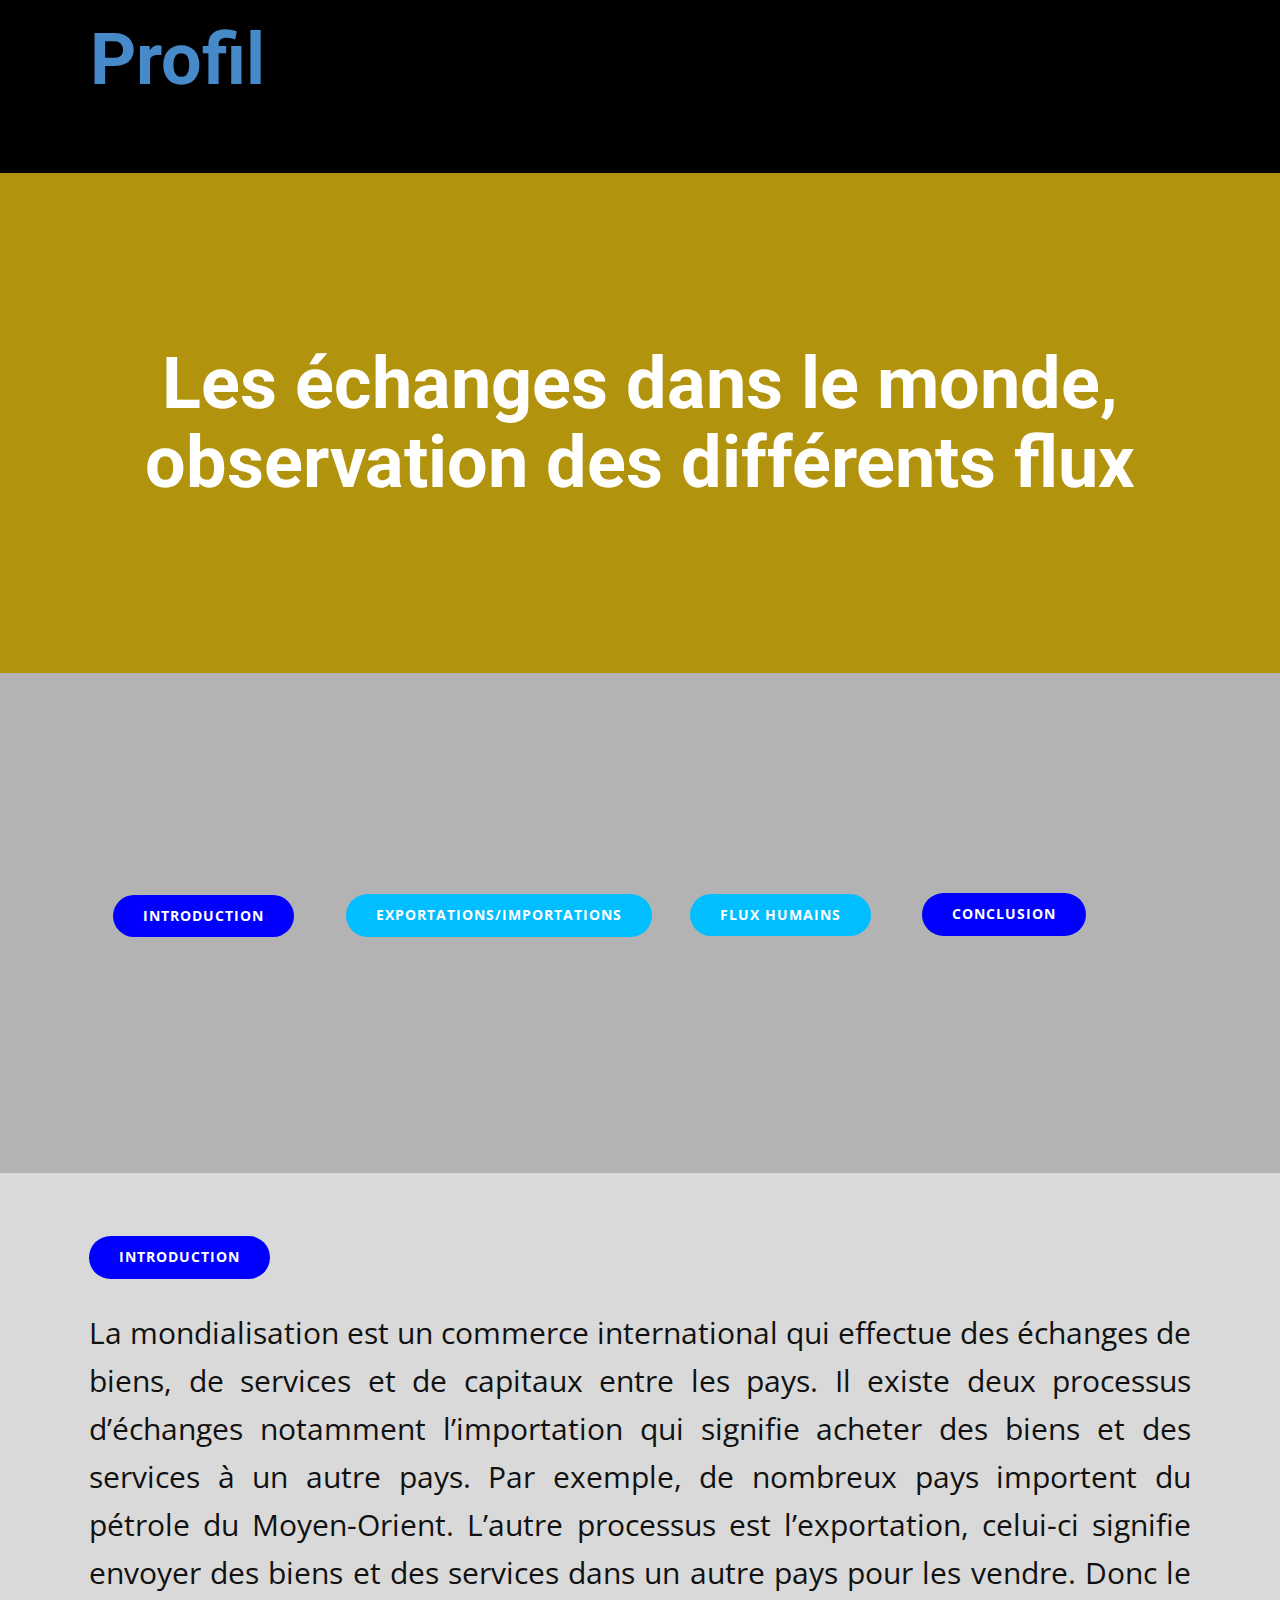
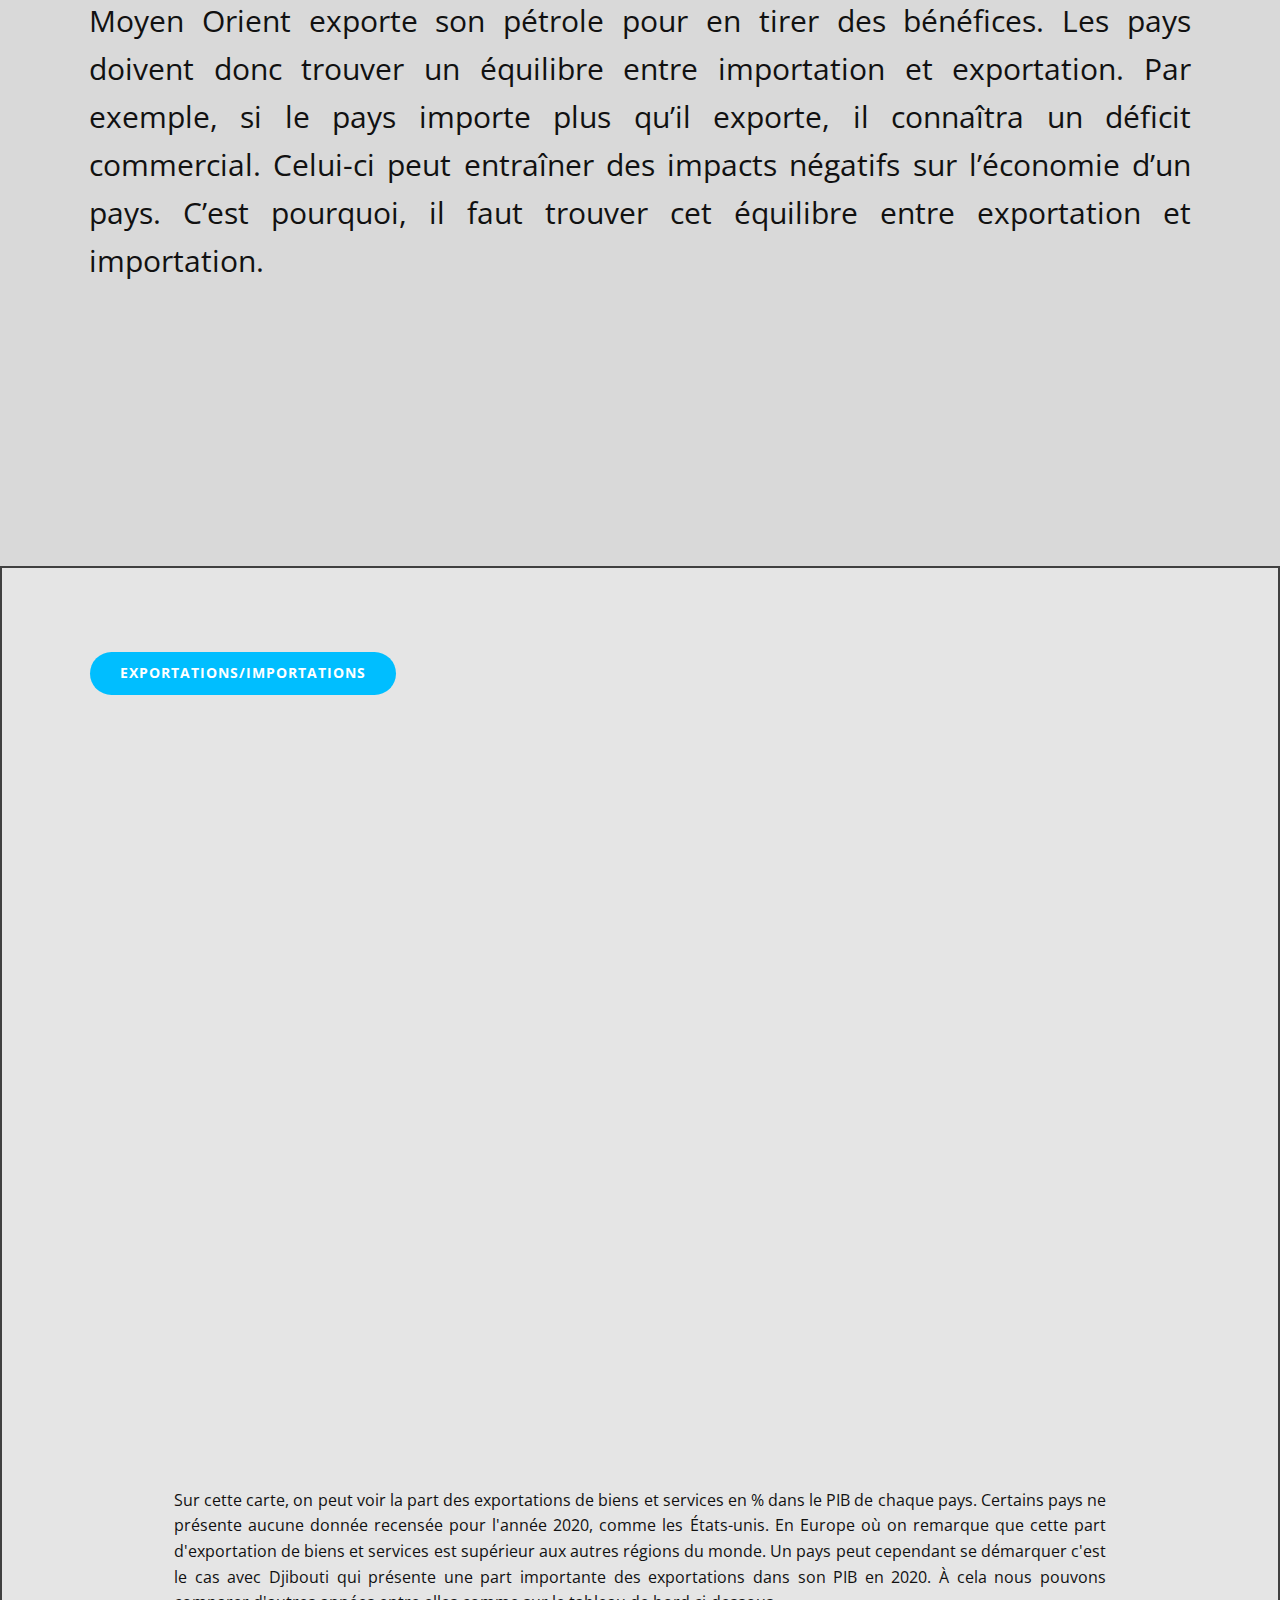
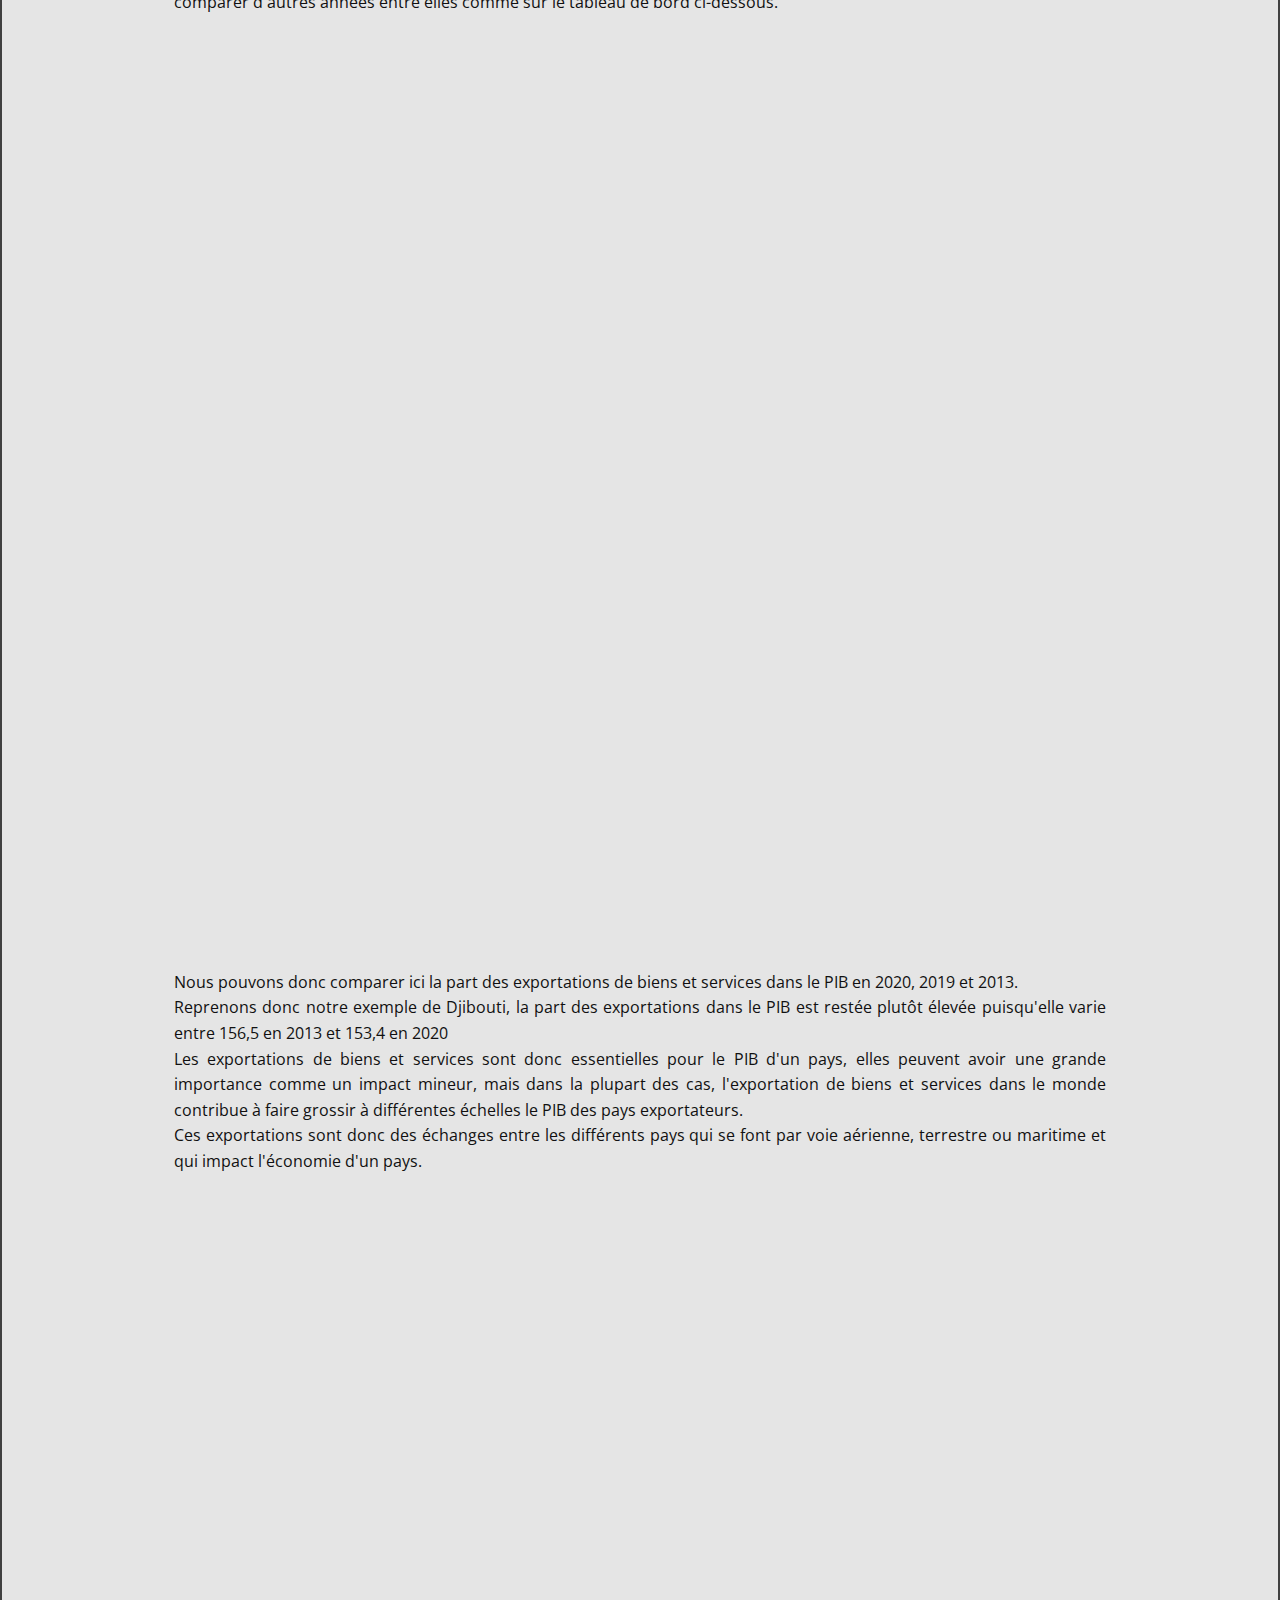
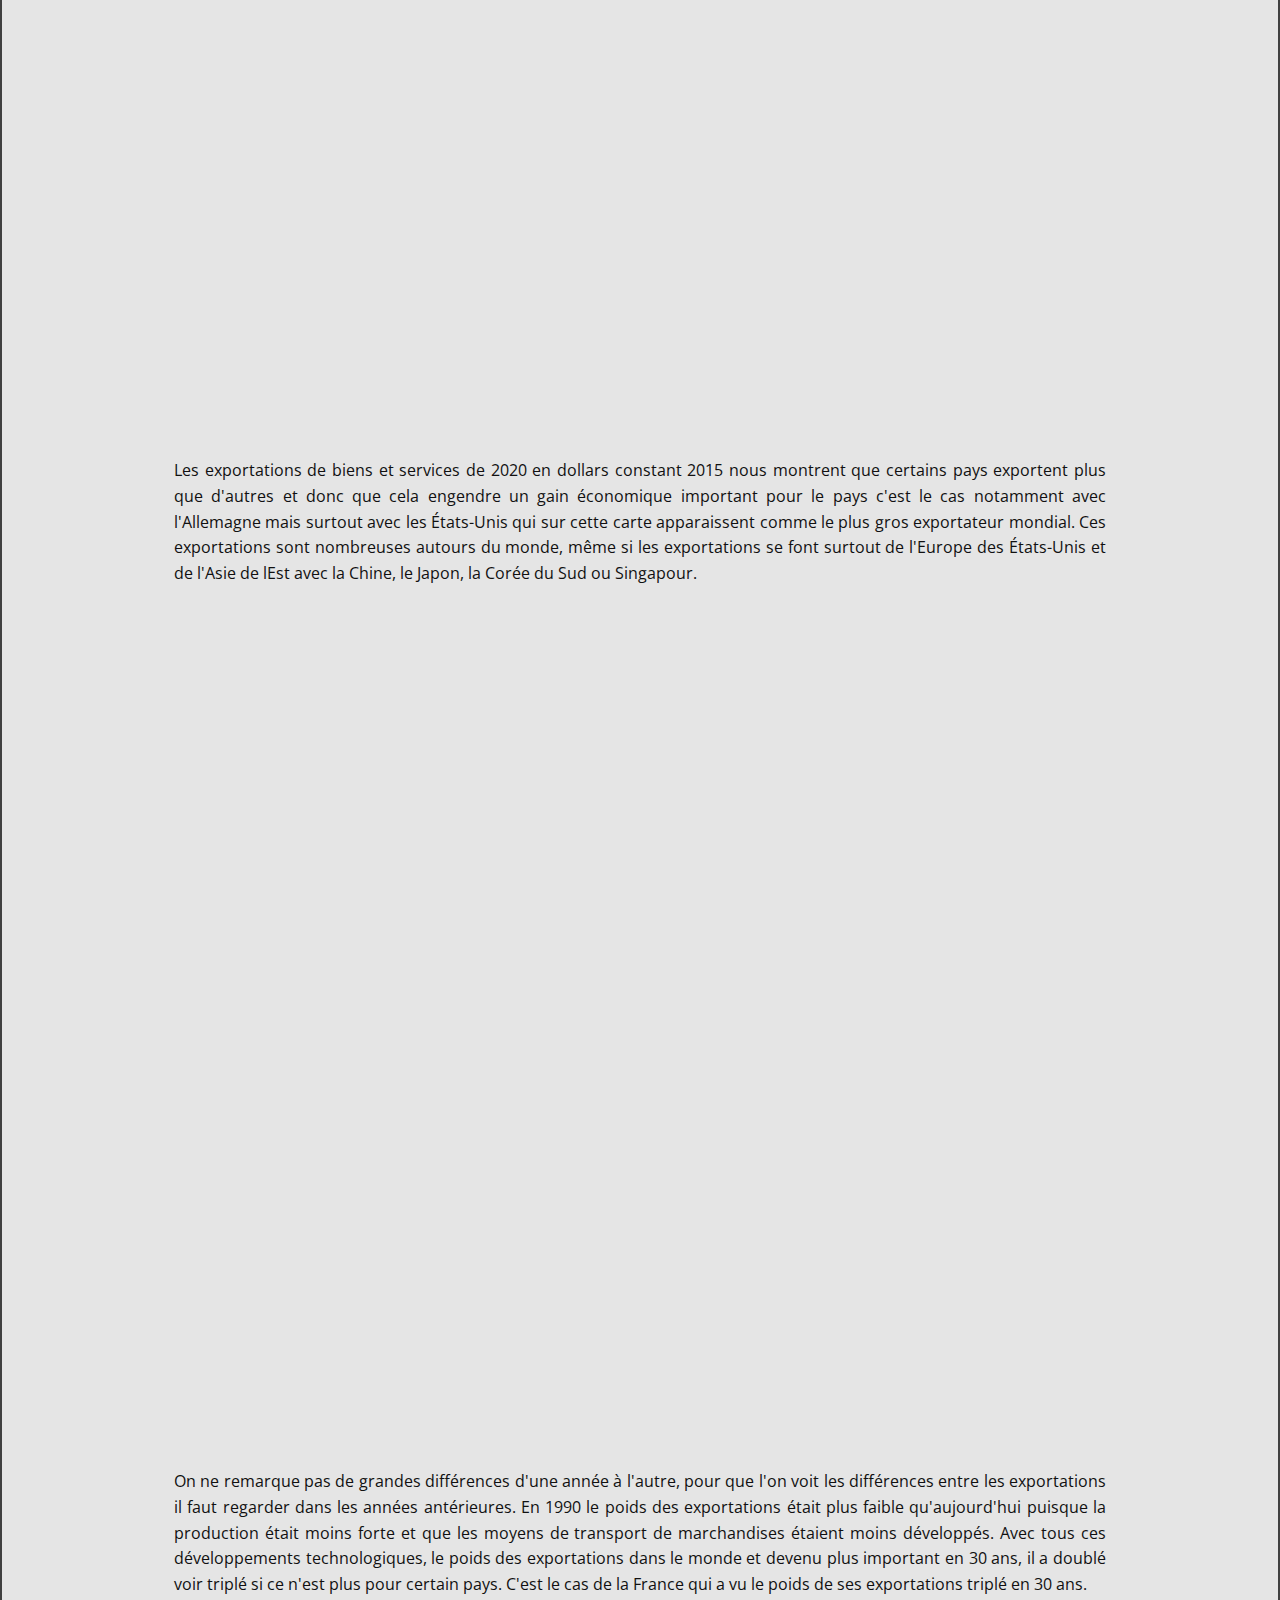
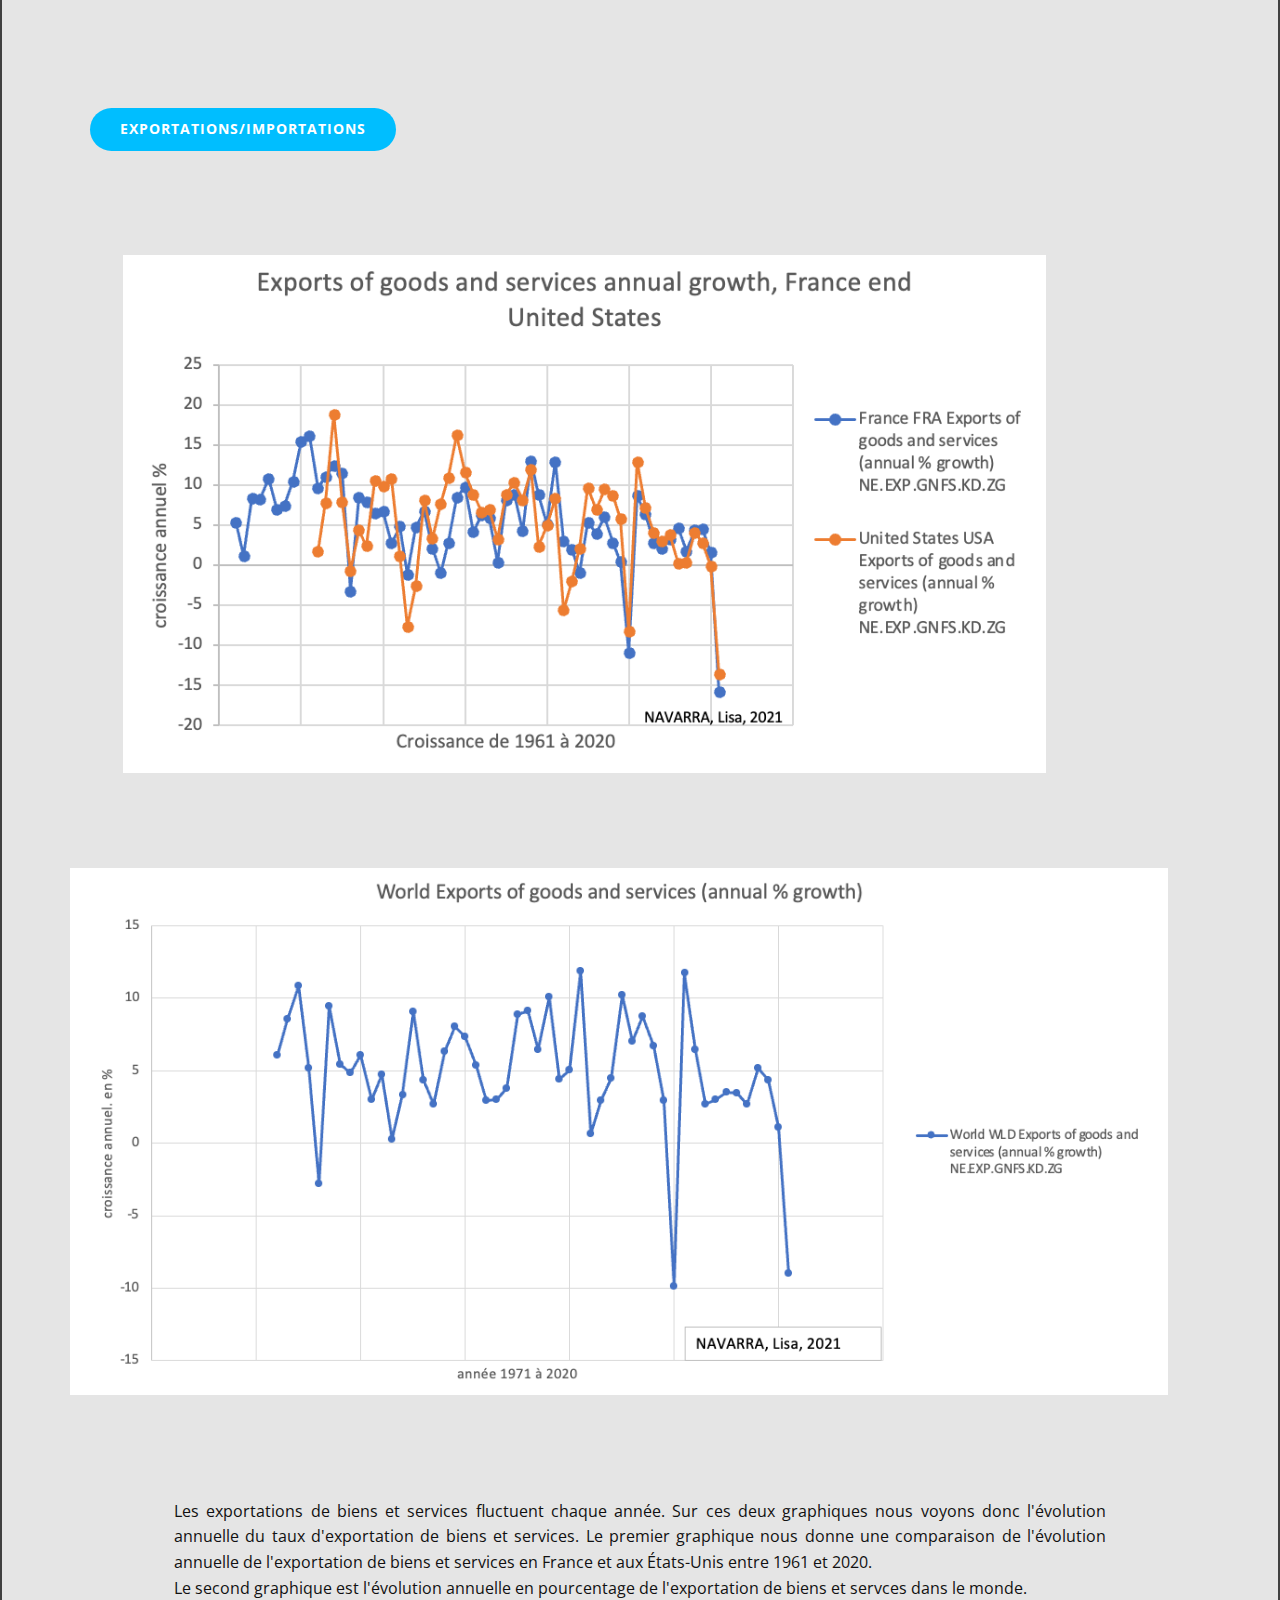
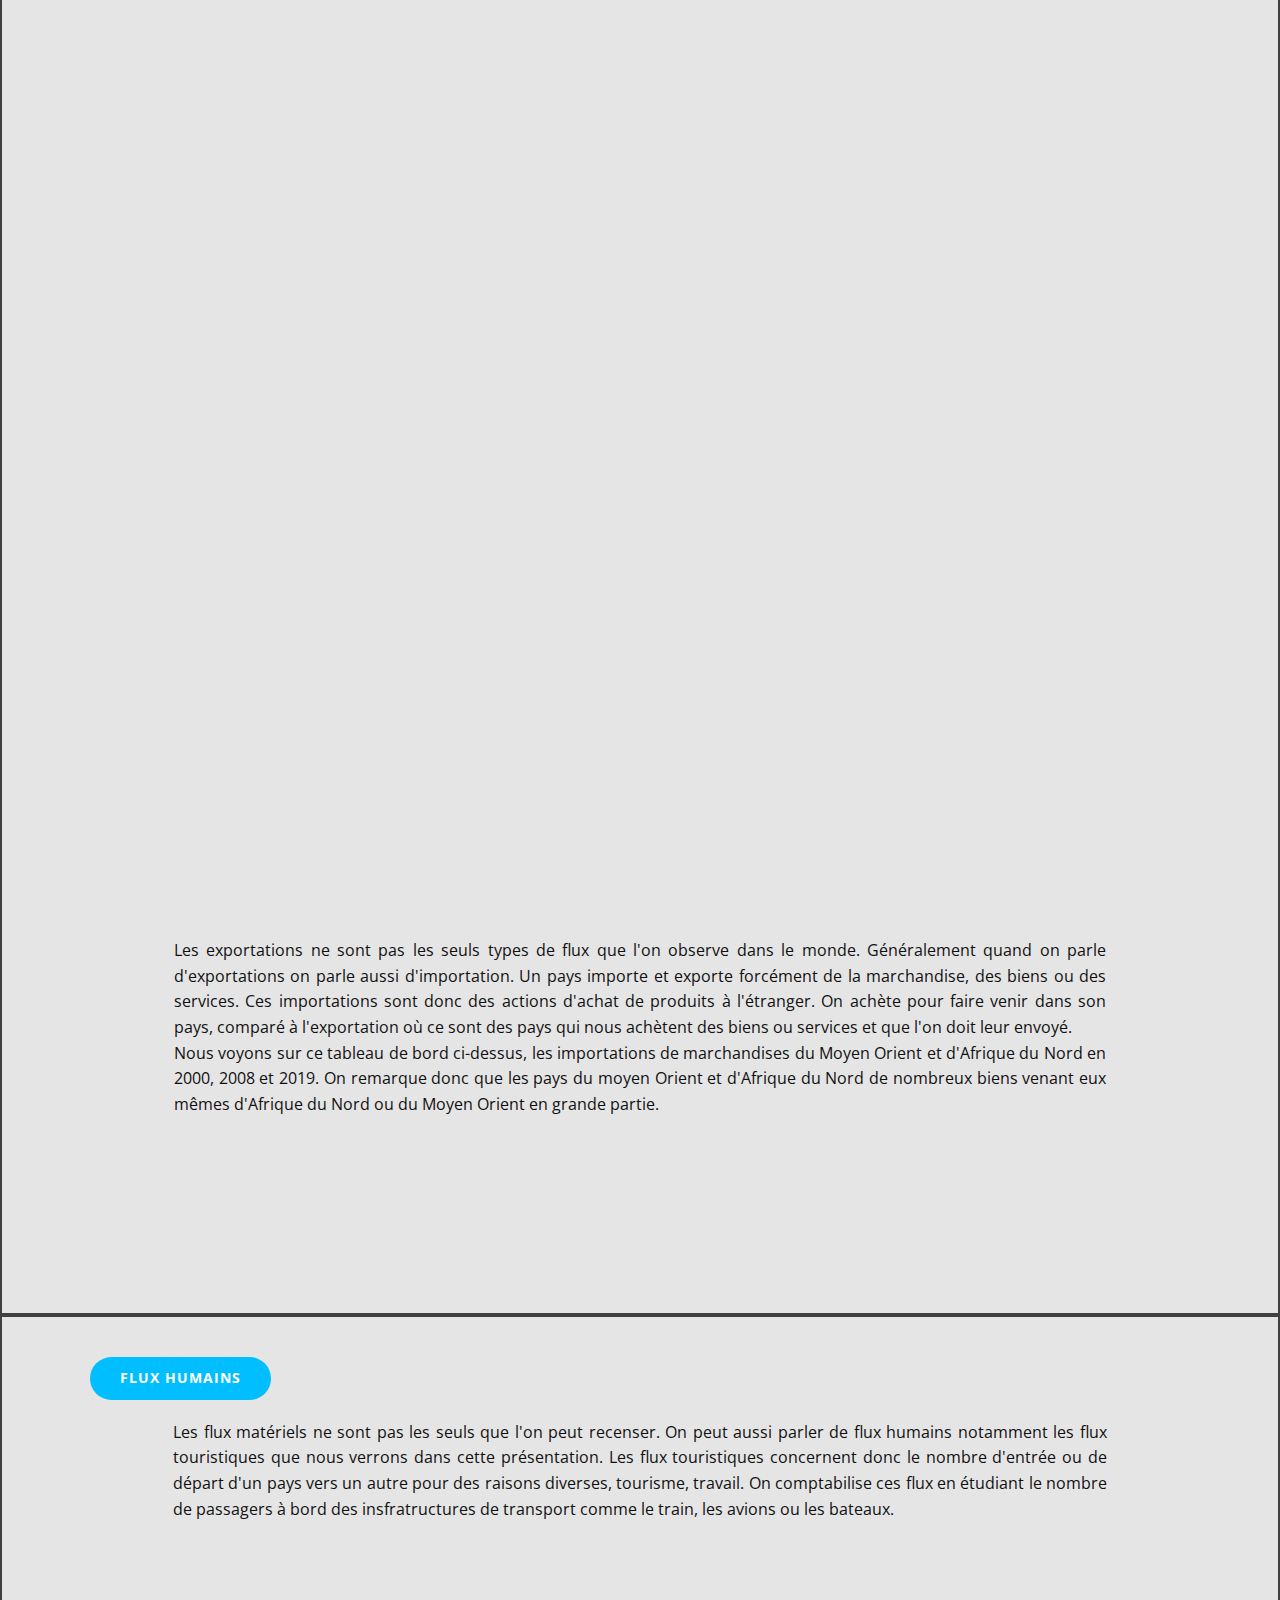
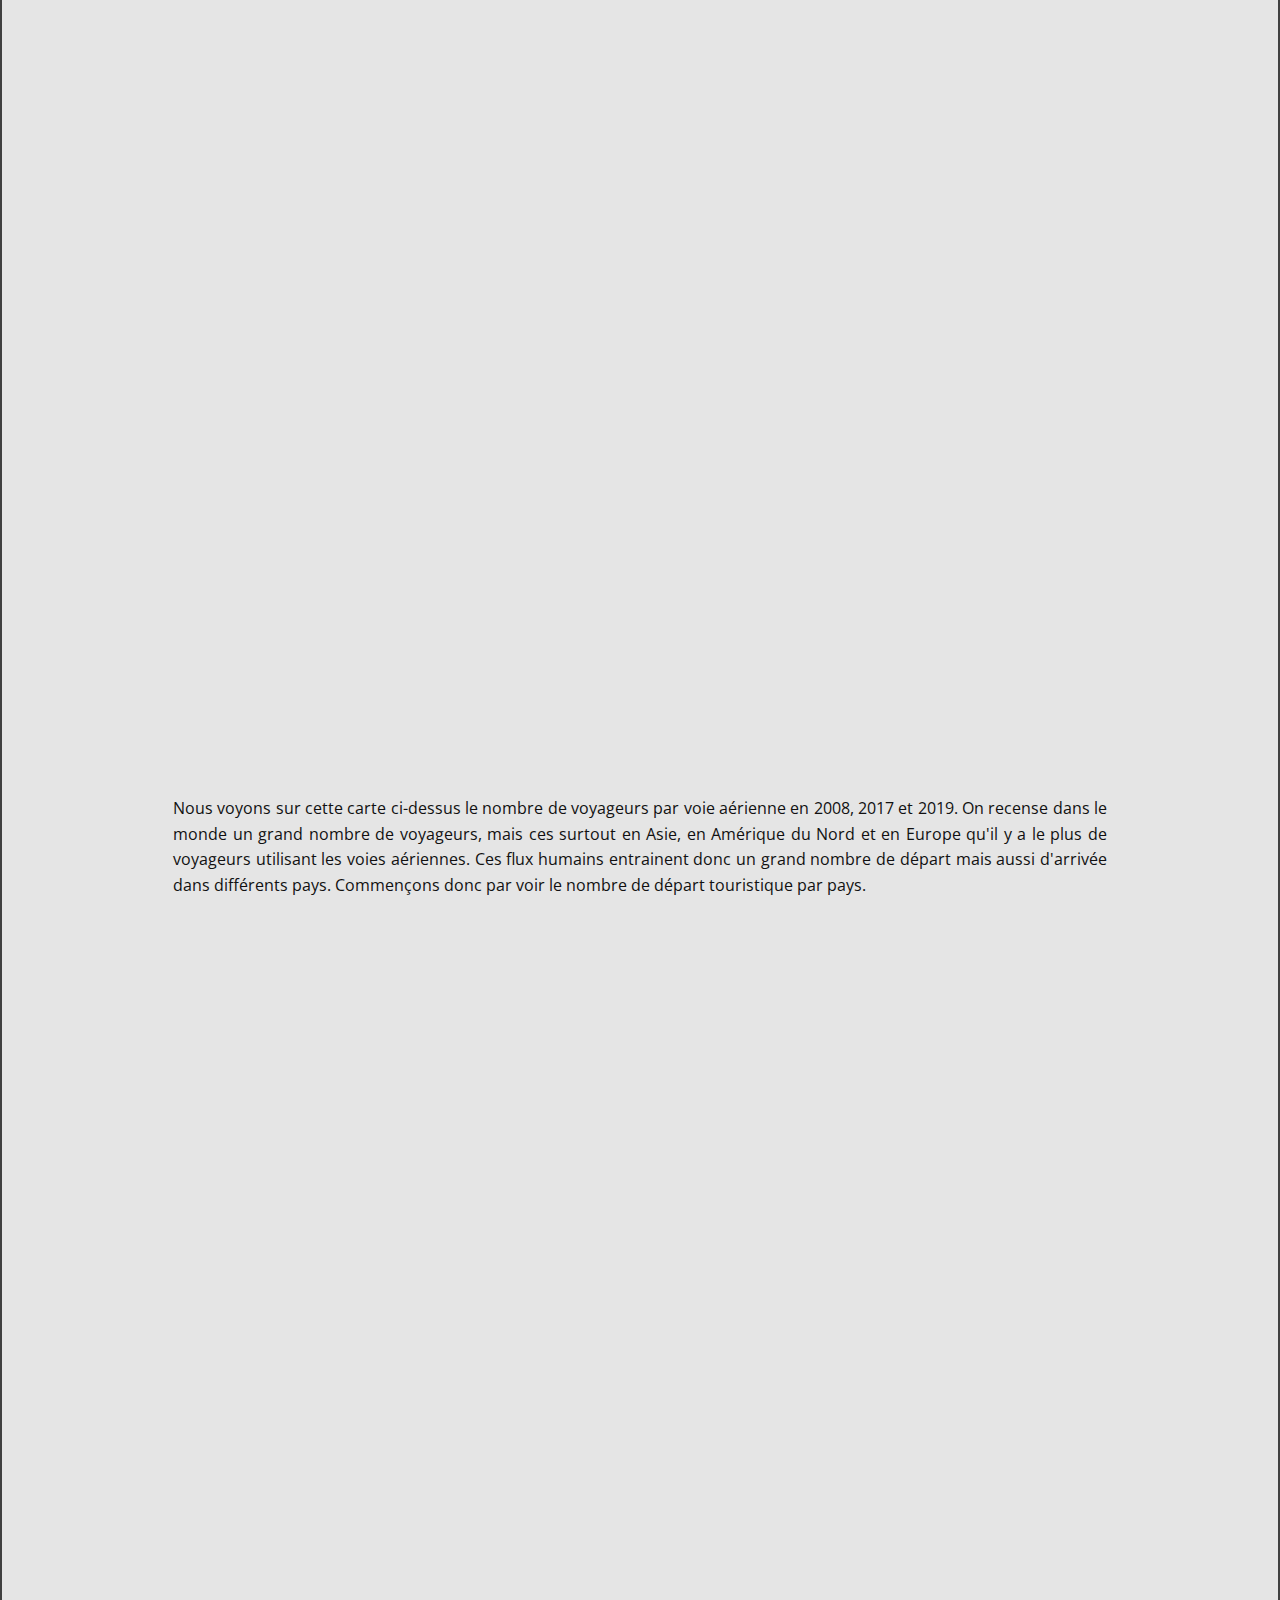
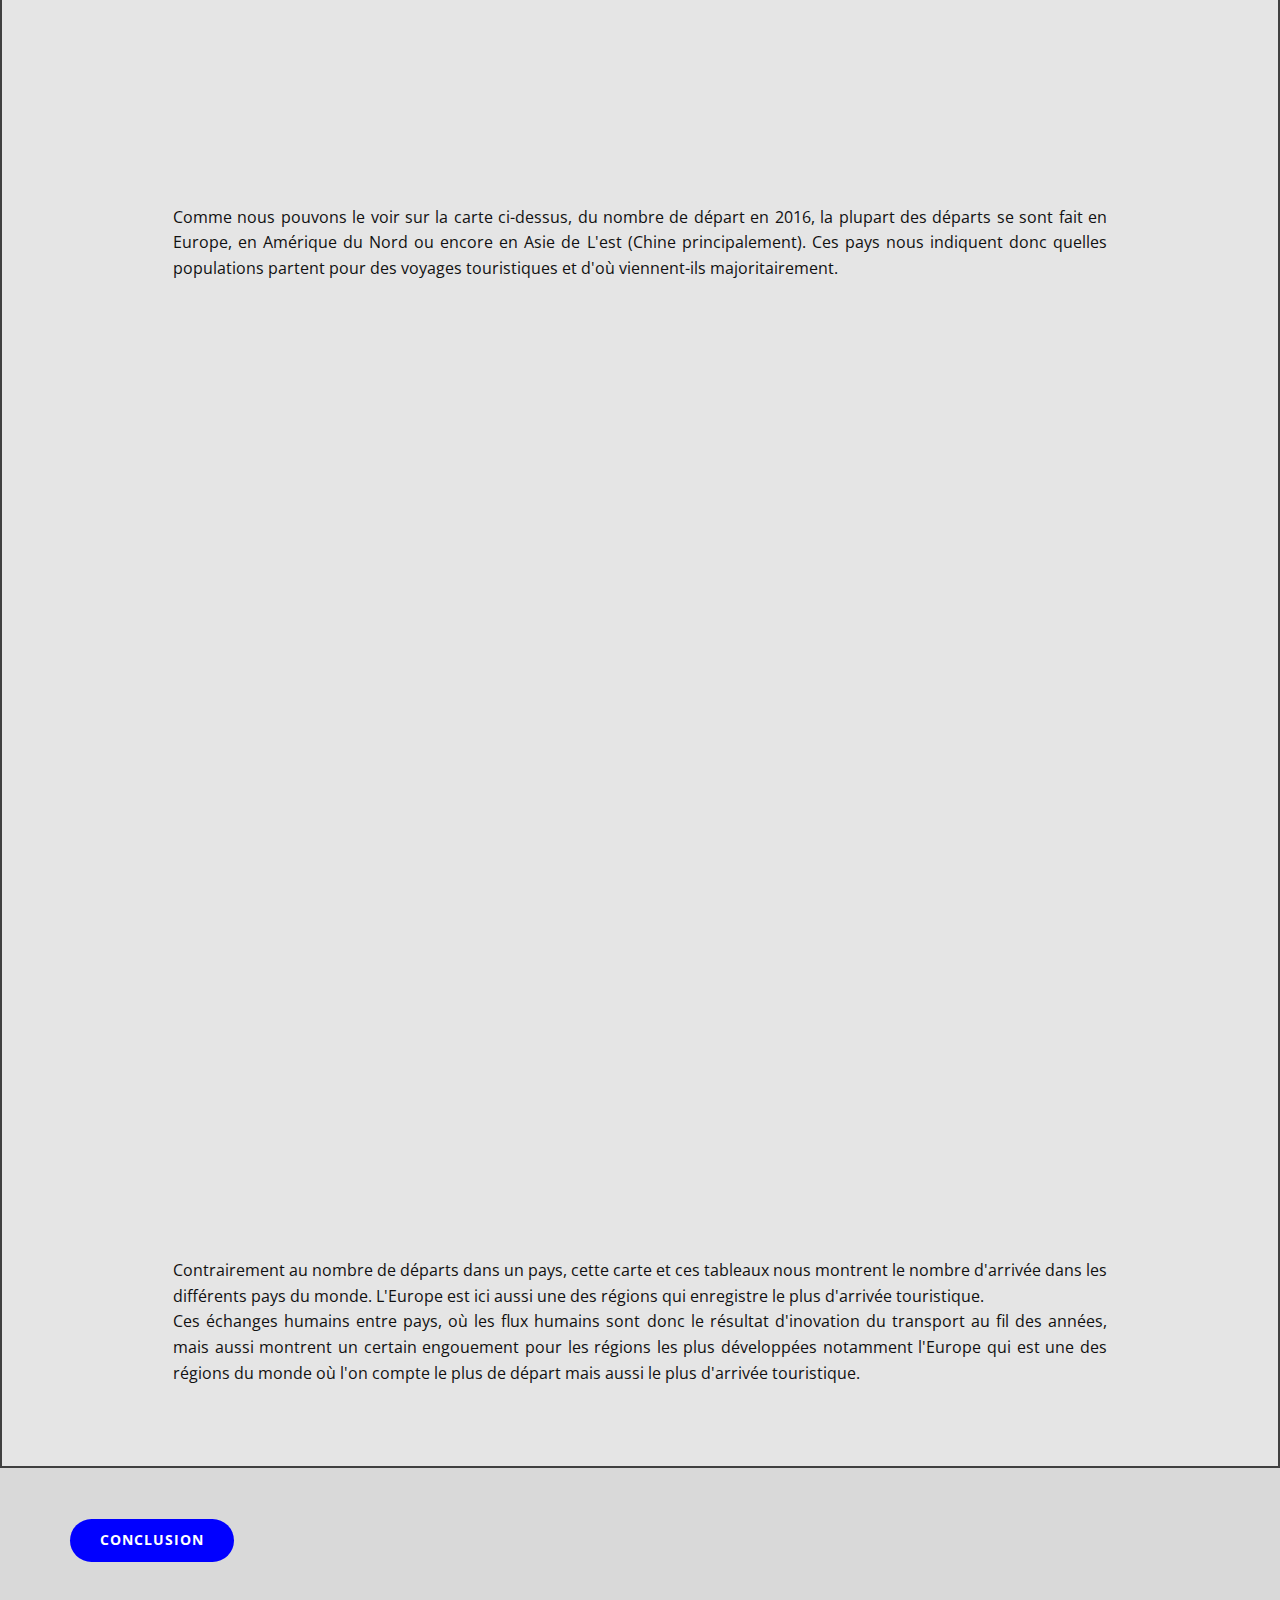
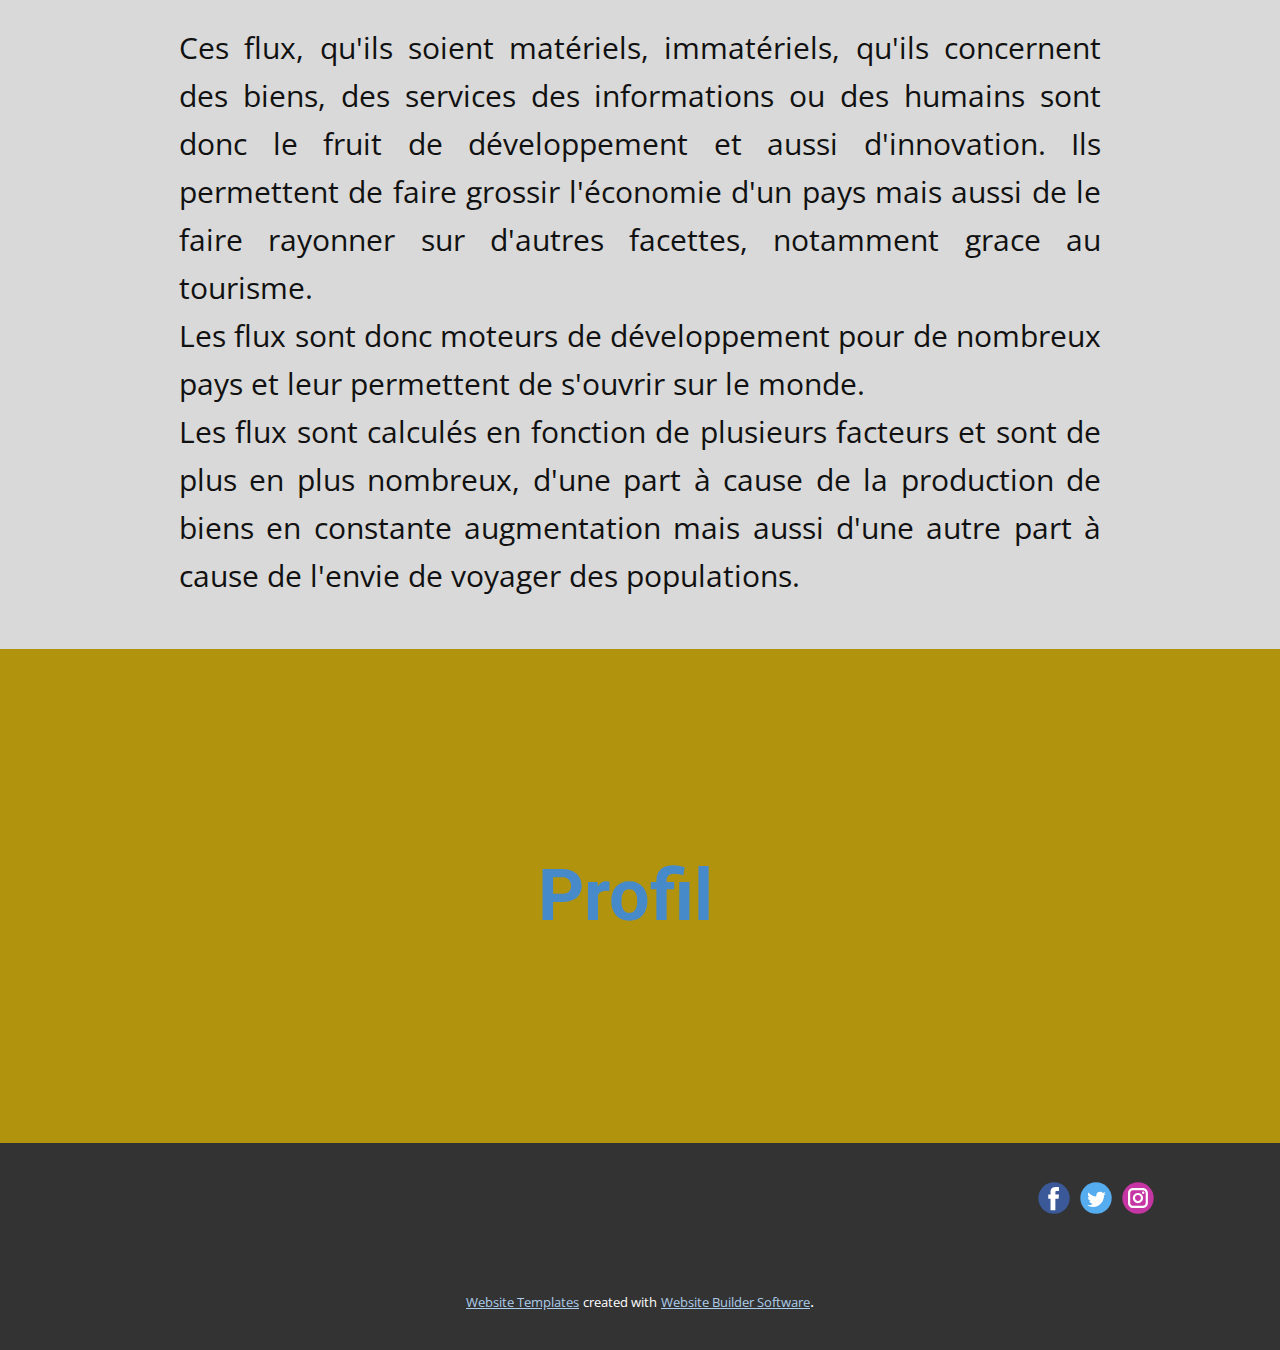
<file: Accueil.html>
<!DOCTYPE html>
<html style="font-size: 16px;">
  <head>
    <meta name="viewport" content="width=device-width, initial-scale=1.0">
    <meta charset="utf-8">
    <meta name="keywords" content="Les échanges dans le monde, observation des différents flux, Profil">
    <meta name="description" content="">
    <meta name="page_type" content="np-template-header-footer-from-plugin">
    <title>Accueil</title>
    <link rel="stylesheet" href="nicepage.css" media="screen">
<link rel="stylesheet" href="Accueil.css" media="screen">
    <script class="u-script" type="text/javascript" src="jquery.js" defer=""></script>
    <script class="u-script" type="text/javascript" src="nicepage.js" defer=""></script>
    <meta name="generator" content="Nicepage 4.2.6, nicepage.com">
    <link id="u-theme-google-font" rel="stylesheet" href="https://fonts.googleapis.com/css?family=Roboto:100,100i,300,300i,400,400i,500,500i,700,700i,900,900i|Open+Sans:300,300i,400,400i,600,600i,700,700i,800,800i">
    
    
    
    
    
    
    
    
    <script type="application/ld+json">{
		"@context": "http://schema.org",
		"@type": "Organization",
		"name": "",
		"sameAs": [
				"https://facebook.com/name",
				"https://twitter.com/name",
				"https://instagram.com/name"
		]
}</script>
    <meta name="theme-color" content="#478ac9">
    <meta name="twitter:site" content="@">
    <meta name="twitter:card" content="summary_large_image">
    <meta name="twitter:title" content="Accueil">
    <meta name="twitter:description" content="">
    <meta property="og:title" content="Accueil">
    <meta property="og:type" content="website">
  </head>
  <body class="u-body u-palette-2-base"><header class="u-black u-clearfix u-header u-header" id="sec-6365"><div class="u-align-left u-clearfix u-sheet u-sheet-1">
        <h1 class="u-text u-text-default u-title u-text-1">
          <a class="u-active-none u-border-none u-btn u-button-link u-button-style u-hover-none u-none u-text-palette-1-base u-btn-1" href="Contact.html#carousel_e5f9" data-page-id="1300511448">Profil</a>
        </h1>
      </div></header>
    <section class="u-clearfix u-custom-color-3 u-section-1" id="sec-d90c">
      <div class="u-clearfix u-sheet u-sheet-1">
        <h1 class="u-align-center u-text u-title u-text-1">Les échanges dans le monde, observation des différents flux</h1>
      </div>
    </section>
    <section class="u-clearfix u-grey-30 u-section-2" id="sec-d2ef">
      <div class="u-clearfix u-sheet u-sheet-1">
        <a href="Accueil.html#sec-bca5" data-page-id="488129926" class="u-border-none u-btn u-btn-round u-button-style u-custom-color-1 u-hover-palette-1-light-1 u-radius-50 u-btn-1">Conclusion</a>
        <a href="Accueil.html#sec-3eee" data-page-id="488129926" class="u-border-none u-btn u-btn-round u-button-style u-custom-color-2 u-hover-palette-1-light-1 u-radius-50 u-btn-2">Flux humains</a>
        <a href="Accueil.html#sec-df20" data-page-id="488129926" class="u-border-none u-btn u-btn-round u-button-style u-custom-color-2 u-hover-palette-1-light-1 u-radius-50 u-btn-3">Exportations/Importations</a>
        <a href="Accueil.html#sec-de12" data-page-id="488129926" class="u-border-none u-btn u-btn-round u-button-style u-custom-color-1 u-hover-palette-1-light-1 u-radius-50 u-btn-4">Introduction</a>
      </div>
    </section>
    <section class="u-clearfix u-grey-15 u-section-3" id="sec-de12">
      <div class="u-clearfix u-sheet u-sheet-1">
        <a href="https://nicepage.com/fr/modeles-joomla" class="u-border-none u-btn u-btn-round u-button-style u-custom-color-1 u-hover-palette-1-light-1 u-radius-50 u-btn-1">Introduction</a>
        <p class="u-align-justify u-text u-text-1"><b>
            <span style="font-weight: 400;">La mondialisation est un commerce international qui effectue des échanges de biens, de services et de capitaux entre les pays. Il existe deux processus d’échanges notamment l’importation qui signifie acheter des biens et des services à un autre pays. Par exemple, de nombreux pays importent du pétrole du Moyen-Orient. L’autre processus est l’exportation, celui-ci signifie envoyer des biens et des services dans un autre pays pour les vendre. Donc le Moyen Orient exporte son pétrole pour en tirer des bénéfices. Les pays doivent donc trouver un équilibre entre importation et exportation. Par exemple, si le pays importe plus qu’il exporte, il connaîtra un déficit commercial. Celui-ci peut entraîner des impacts négatifs sur l’économie d’un pays. C’est pourquoi, il faut trouver cet équilibre entre exportation et importation.</span></b>
        </p>
      </div>
    </section>
    <section class="u-border-2 u-border-grey-75 u-clearfix u-grey-10 u-section-4" id="sec-df20">
      <div class="u-clearfix u-sheet u-sheet-1">
        <a href="https://nicepage.com/c/pets-animals-html-templates" class="u-border-none u-btn u-btn-round u-button-style u-custom-color-2 u-hover-palette-1-light-1 u-radius-50 u-btn-1">Exportations/Importations</a>
        <div class="u-clearfix u-custom-html u-expanded-width u-custom-html-1">
          <div class="tableauPlaceholder" id="viz1641382225094" style="position: relative">
            <object class="tableauViz" style="display:none;">
              <param name="host_url" value="https%3A%2F%2Fpublic.tableau.com%2F">
              <param name="embed_code_version" value="3">
              <param name="site_root" value="">
              <param name="name" value="partdesexportationsdebiensetservices/Feuille1">
              <param name="tabs" value="no">
              <param name="toolbar" value="yes">
              <param name="animate_transition" value="yes">
              <param name="display_static_image" value="yes">
              <param name="display_spinner" value="yes">
              <param name="display_overlay" value="yes">
              <param name="display_count" value="yes">
              <param name="language" value="fr-FR">
            </object>
          </div>
          <script type="text/javascript"> var divElement = document.getElementById('viz1641382225094');                    var vizElement = divElement.getElementsByTagName('object')[0];                    vizElement.style.width='100%';vizElement.style.height=(divElement.offsetWidth*0.75)+'px';                    var scriptElement = document.createElement('script');                    scriptElement.src = 'https://public.tableau.com/javascripts/api/viz_v1.js';                    vizElement.parentNode.insertBefore(scriptElement, vizElement); </script>
        </div>
        <p class="u-align-justify u-text u-text-1">Sur cette carte, on peut voir la part des exportations de biens et services en % dans le PIB de chaque pays. Certains pays ne présente aucune donnée recensée pour l'année 2020, comme les États-unis. En Europe où on remarque que cette part d'exportation de biens et services est supérieur aux autres régions du monde. Un pays peut cependant se démarquer c'est le cas avec Djibouti qui présente une part importante des exportations dans son PIB en 2020. À cela nous pouvons comparer d'autres années entre elles comme sur le tableau de bord ci-dessous.&nbsp;</p>
        <div class="u-clearfix u-custom-html u-expanded-width u-custom-html-2">
          <div class="tableauPlaceholder" id="viz1641382562971" style="position: relative">
            <noscript>&amp;amp;amp;amp;amp;amp;amp;amp;amp;amp;amp;amp;amp;amp;amp;amp;amp;amp;amp;amp;amp;amp;amp;lt;a href='#'&amp;amp;amp;amp;amp;amp;amp;amp;amp;amp;amp;amp;amp;amp;amp;amp;amp;amp;amp;amp;amp;amp;amp;gt;&amp;amp;amp;amp;amp;amp;amp;amp;amp;amp;amp;amp;amp;amp;amp;amp;amp;amp;amp;amp;amp;amp;amp;lt;img alt='Comparaison du poids des exportations dans les PIB entre 2020&amp;amp;amp;amp;amp;amp;amp;amp;amp;amp;amp;amp;amp;amp;amp;amp;amp;amp;amp;amp;amp;amp;amp;amp;#47;2019&amp;amp;amp;amp;amp;amp;amp;amp;amp;amp;amp;amp;amp;amp;amp;amp;amp;amp;amp;amp;amp;amp;amp;amp;#47;2013 (en %) ' src='FC&amp;amp;amp;amp;amp;amp;amp;amp;amp;amp;amp;amp;amp;amp;amp;amp;amp;amp;amp;amp;amp;amp;amp;amp;#47;FCK4488GX&amp;amp;amp;amp;amp;amp;amp;amp;amp;amp;amp;amp;amp;amp;amp;amp;amp;amp;amp;amp;amp;amp;amp;amp;#47;1_rss.png' style='border: none' /&amp;amp;amp;amp;amp;amp;amp;amp;amp;amp;amp;amp;amp;amp;amp;amp;amp;amp;amp;amp;amp;amp;amp;gt;&amp;amp;amp;amp;amp;amp;amp;amp;amp;amp;amp;amp;amp;amp;amp;amp;amp;amp;amp;amp;amp;amp;amp;lt;/a&amp;amp;amp;amp;amp;amp;amp;amp;amp;amp;amp;amp;amp;amp;amp;amp;amp;amp;amp;amp;amp;amp;amp;gt;</noscript>
            <object class="tableauViz" style="display:none;">
              <param name="host_url" value="https%3A%2F%2Fpublic.tableau.com%2F">
              <param name="embed_code_version" value="3">
              <param name="path" value="shared/FCK4488GX">
              <param name="toolbar" value="yes">
              <param name="static_image" value="FC/FCK4488GX/1.png">
              <param name="animate_transition" value="yes">
              <param name="display_static_image" value="yes">
              <param name="display_spinner" value="yes">
              <param name="display_overlay" value="yes">
              <param name="display_count" value="yes">
              <param name="language" value="fr-FR">
            </object>
          </div>
          <script type="text/javascript"> var divElement = document.getElementById('viz1641382562971');                    var vizElement = divElement.getElementsByTagName('object')[0];                    if ( divElement.offsetWidth > 800 ) { vizElement.style.width='1000px';vizElement.style.height='827px';} else if ( divElement.offsetWidth > 500 ) { vizElement.style.width='1000px';vizElement.style.height='827px';} else { vizElement.style.width='100%';vizElement.style.height='1177px';}                     var scriptElement = document.createElement('script');                    scriptElement.src = 'https://public.tableau.com/javascripts/api/viz_v1.js';                    vizElement.parentNode.insertBefore(scriptElement, vizElement); </script>
        </div>
        <p class="u-align-justify u-text u-text-2"> Nous pouvons donc comparer ici la part des exportations de biens et services dans le PIB en 2020, 2019 et 2013.<br>Reprenons donc notre exemple de Djibouti, la part des exportations dans le PIB est restée plutôt élevée puisqu'elle varie entre 156,5 en 2013 et 153,4 en 2020<br>Les exportations de biens et services sont donc essentielles pour le PIB d'un pays, elles peuvent avoir une grande importance comme un impact mineur, mais dans la plupart des cas, l'exportation de biens et services dans le monde contribue à faire grossir à différentes échelles le PIB des pays exportateurs.&nbsp;<br>Ces exportations sont donc des échanges entre les différents pays qui se font par voie aérienne, terrestre ou maritime et qui impact l'économie d'un pays.
        </p>
        <div class="u-clearfix u-custom-html u-custom-html-3">
          <div class="tableauPlaceholder" id="viz1641384877765" style="position: relative">
            <noscript>&amp;amp;amp;amp;amp;amp;amp;amp;amp;amp;amp;amp;amp;amp;amp;amp;amp;amp;amp;amp;amp;amp;amp;lt;a href='#'&amp;amp;amp;amp;amp;amp;amp;amp;amp;amp;amp;amp;amp;amp;amp;amp;amp;amp;amp;amp;amp;amp;amp;gt;&amp;amp;amp;amp;amp;amp;amp;amp;amp;amp;amp;amp;amp;amp;amp;amp;amp;amp;amp;amp;amp;amp;amp;lt;img alt='Exportations de biens et services (USD 2015 constant) en 2020 ' src='DX&amp;amp;amp;amp;amp;amp;amp;amp;amp;amp;amp;amp;amp;amp;amp;amp;amp;amp;amp;amp;amp;amp;amp;amp;#47;DX6D489M3&amp;amp;amp;amp;amp;amp;amp;amp;amp;amp;amp;amp;amp;amp;amp;amp;amp;amp;amp;amp;amp;amp;amp;amp;#47;1_rss.png' style='border: none' /&amp;amp;amp;amp;amp;amp;amp;amp;amp;amp;amp;amp;amp;amp;amp;amp;amp;amp;amp;amp;amp;amp;amp;gt;&amp;amp;amp;amp;amp;amp;amp;amp;amp;amp;amp;amp;amp;amp;amp;amp;amp;amp;amp;amp;amp;amp;amp;lt;/a&amp;amp;amp;amp;amp;amp;amp;amp;amp;amp;amp;amp;amp;amp;amp;amp;amp;amp;amp;amp;amp;amp;amp;gt;</noscript>
            <object class="tableauViz" style="display:none;">
              <param name="host_url" value="https%3A%2F%2Fpublic.tableau.com%2F">
              <param name="embed_code_version" value="3">
              <param name="path" value="shared/DX6D489M3">
              <param name="toolbar" value="yes">
              <param name="static_image" value="DX/DX6D489M3/1.png">
              <param name="animate_transition" value="yes">
              <param name="display_static_image" value="yes">
              <param name="display_spinner" value="yes">
              <param name="display_overlay" value="yes">
              <param name="display_count" value="yes">
              <param name="language" value="fr-FR">
              <param name="filter" value="publish=yes">
            </object>
          </div>
          <script type="text/javascript"> var divElement = document.getElementById('viz1641384877765');                    var vizElement = divElement.getElementsByTagName('object')[0];                    vizElement.style.width='100%';vizElement.style.height=(divElement.offsetWidth*0.75)+'px';                    var scriptElement = document.createElement('script');                    scriptElement.src = 'https://public.tableau.com/javascripts/api/viz_v1.js';                    vizElement.parentNode.insertBefore(scriptElement, vizElement); </script>
        </div>
        <p class="u-align-justify u-text u-text-3">Les exportations de biens et services de 2020 en dollars constant 2015 nous montrent que certains pays exportent plus que d'autres et donc que cela engendre un gain économique important pour le pays c'est le cas notamment avec l'Allemagne mais surtout avec les États-Unis qui sur cette carte apparaissent comme le plus gros exportateur mondial. Ces exportations sont nombreuses autours du monde, même si les exportations se font surtout de l'Europe des États-Unis et de l'Asie de lEst avec la Chine, le Japon, la Corée du Sud ou Singapour.</p>
        <div class="u-clearfix u-custom-html u-custom-html-4">
          <div class="tableauPlaceholder" id="viz1641385803077" style="position: relative">
            <noscript>&amp;amp;amp;amp;amp;amp;amp;amp;amp;amp;amp;amp;amp;amp;amp;amp;amp;amp;amp;amp;amp;amp;amp;lt;a href='#'&amp;amp;amp;amp;amp;amp;amp;amp;amp;amp;amp;amp;amp;amp;amp;amp;amp;amp;amp;amp;amp;amp;amp;gt;&amp;amp;amp;amp;amp;amp;amp;amp;amp;amp;amp;amp;amp;amp;amp;amp;amp;amp;amp;amp;amp;amp;amp;lt;img alt='Comparaison 2020&amp;amp;amp;amp;amp;amp;amp;amp;amp;amp;amp;amp;amp;amp;amp;amp;amp;amp;amp;amp;amp;amp;amp;amp;#47;2008&amp;amp;amp;amp;amp;amp;amp;amp;amp;amp;amp;amp;amp;amp;amp;amp;amp;amp;amp;amp;amp;amp;amp;amp;#47;1990 ' src='JZ&amp;amp;amp;amp;amp;amp;amp;amp;amp;amp;amp;amp;amp;amp;amp;amp;amp;amp;amp;amp;amp;amp;amp;amp;#47;JZXZPM9N9&amp;amp;amp;amp;amp;amp;amp;amp;amp;amp;amp;amp;amp;amp;amp;amp;amp;amp;amp;amp;amp;amp;amp;amp;#47;1_rss.png' style='border: none' /&amp;amp;amp;amp;amp;amp;amp;amp;amp;amp;amp;amp;amp;amp;amp;amp;amp;amp;amp;amp;amp;amp;amp;gt;&amp;amp;amp;amp;amp;amp;amp;amp;amp;amp;amp;amp;amp;amp;amp;amp;amp;amp;amp;amp;amp;amp;amp;lt;/a&amp;amp;amp;amp;amp;amp;amp;amp;amp;amp;amp;amp;amp;amp;amp;amp;amp;amp;amp;amp;amp;amp;amp;gt;</noscript>
            <object class="tableauViz" style="display:none;">
              <param name="host_url" value="https%3A%2F%2Fpublic.tableau.com%2F">
              <param name="embed_code_version" value="3">
              <param name="path" value="shared/JZXZPM9N9">
              <param name="toolbar" value="yes">
              <param name="static_image" value="JZ/JZXZPM9N9/1.png">
              <param name="animate_transition" value="yes">
              <param name="display_static_image" value="yes">
              <param name="display_spinner" value="yes">
              <param name="display_overlay" value="yes">
              <param name="display_count" value="yes">
              <param name="language" value="fr-FR">
              <param name="filter" value="publish=yes">
            </object>
          </div>
          <script type="text/javascript"> var divElement = document.getElementById('viz1641385803077');                    var vizElement = divElement.getElementsByTagName('object')[0];                    if ( divElement.offsetWidth > 800 ) { vizElement.style.width='1000px';vizElement.style.height='827px';} else if ( divElement.offsetWidth > 500 ) { vizElement.style.width='1000px';vizElement.style.height='827px';} else { vizElement.style.width='100%';vizElement.style.height='1177px';}                     var scriptElement = document.createElement('script');                    scriptElement.src = 'https://public.tableau.com/javascripts/api/viz_v1.js';                    vizElement.parentNode.insertBefore(scriptElement, vizElement); </script>
        </div>
        <p class="u-align-justify u-text u-text-4"> On ne remarque pas de grandes différences d'une année à l'autre, pour que l'on voit les différences entre les exportations il faut regarder dans les années antérieures. En 1990 le poids des exportations était plus faible qu'aujourd'hui puisque la production était moins forte et que les moyens de transport de marchandises étaient moins développés. Avec tous ces développements technologiques, le poids des exportations dans le monde et devenu plus important en 30 ans, il a doublé voir triplé si ce n'est plus pour certain pays. C'est le cas de la France qui a vu le poids de ses exportations triplé en 30 ans.</p>
        <a href="Accueil.html#sec-d2ef" data-page-id="488129926" class="u-border-none u-btn u-btn-round u-button-style u-custom-color-2 u-hover-palette-1-light-1 u-radius-50 u-btn-2">Exportations/Importations</a>
        <div class="u-container-style u-group u-image u-image-1" data-image-width="992" data-image-height="574">
          <div class="u-container-layout u-container-layout-1"></div>
        </div>
        <div class="u-container-style u-group u-image u-image-2" data-image-width="1206" data-image-height="570">
          <div class="u-container-layout u-container-layout-2"></div>
        </div>
        <p class="u-align-justify u-text u-text-5">Les exportations de biens et services fluctuent chaque année. Sur ces deux graphiques nous voyons donc l'évolution annuelle du taux d'exportation de biens et services. Le premier graphique nous donne une comparaison de l'évolution annuelle de l'exportation de biens et services en France et aux États-Unis entre 1961 et 2020.<br>Le second graphique est l'évolution annuelle en pourcentage de l'exportation de biens et servces dans le monde.
        </p>
        <div class="u-clearfix u-custom-html u-custom-html-5">
          <div class="tableauPlaceholder" id="viz1641389048941" style="position: relative">
            <object class="tableauViz" style="display:none;">
              <param name="host_url" value="https%3A%2F%2Fpublic.tableau.com%2F">
              <param name="embed_code_version" value="3">
              <param name="site_root" value="">
              <param name="name" value="ImportationMoyenOrientetAfriqueduNord/Tableaudebord1">
              <param name="tabs" value="no">
              <param name="toolbar" value="yes">
              <param name="animate_transition" value="yes">
              <param name="display_static_image" value="yes">
              <param name="display_spinner" value="yes">
              <param name="display_overlay" value="yes">
              <param name="display_count" value="yes">
              <param name="language" value="fr-FR">
            </object>
          </div>
          <script type="text/javascript"> var divElement = document.getElementById('viz1641389048941');                    var vizElement = divElement.getElementsByTagName('object')[0];                    if ( divElement.offsetWidth > 800 ) { vizElement.style.width='1000px';vizElement.style.height='827px';} else if ( divElement.offsetWidth > 500 ) { vizElement.style.width='1000px';vizElement.style.height='827px';} else { vizElement.style.width='100%';vizElement.style.height='1127px';}                     var scriptElement = document.createElement('script');                    scriptElement.src = 'https://public.tableau.com/javascripts/api/viz_v1.js';                    vizElement.parentNode.insertBefore(scriptElement, vizElement); </script>
        </div>
        <p class="u-align-justify u-text u-text-6"> Les exportations ne sont pas les seuls types de flux que l'on observe dans le monde. Généralement quand on parle d'exportations on parle aussi d'importation. Un pays importe et exporte forcément de la marchandise, des biens ou des services. Ces importations sont donc des actions d'achat de produits à l'étranger. On achète pour faire venir dans son pays, comparé à l'exportation où ce sont des pays qui nous achètent des biens ou services et que l'on doit leur envoyé.<br>Nous voyons sur ce tableau de bord ci-dessus, les importations de marchandises du Moyen Orient et d'Afrique du Nord en 2000, 2008 et 2019. On remarque donc que les pays du moyen Orient et d'Afrique du Nord de nombreux biens venant eux mêmes d'Afrique du Nord ou du Moyen Orient en grande partie.
        </p>
      </div>
    </section>
    <section class="u-border-2 u-border-grey-75 u-clearfix u-grey-10 u-section-5" id="sec-3eee">
      <div class="u-clearfix u-sheet u-sheet-1">
        <a href="https://nicepage.app" class="u-border-none u-btn u-btn-round u-button-style u-custom-color-2 u-hover-palette-1-light-1 u-radius-50 u-btn-1">Flux humains</a>
        <p class="u-align-justify u-text u-text-1">Les flux matériels ne sont pas les seuls que l'on peut recenser. On peut aussi parler de flux humains notamment les flux touristiques que nous verrons dans cette présentation. Les flux touristiques concernent donc le nombre d'entrée ou de départ d'un pays vers un autre pour des raisons diverses, tourisme, travail. On comptabilise ces flux en étudiant le nombre de passagers à bord des insfratructures de transport comme le train, les avions ou les bateaux.</p>
        <div class="u-clearfix u-custom-html u-custom-html-1">
          <div class="tableauPlaceholder" id="viz1641389716367" style="position: relative">
            <noscript>&amp;amp;amp;amp;amp;amp;amp;amp;amp;amp;amp;amp;amp;amp;amp;amp;amp;amp;amp;amp;amp;amp;amp;lt;a href='#'&amp;amp;amp;amp;amp;amp;amp;amp;amp;amp;amp;amp;amp;amp;amp;amp;amp;amp;amp;amp;amp;amp;amp;gt;&amp;amp;amp;amp;amp;amp;amp;amp;amp;amp;amp;amp;amp;amp;amp;amp;amp;amp;amp;amp;amp;amp;amp;lt;img alt='Voyageurs par voie aérienne comparaison entre 2008&amp;amp;amp;amp;amp;amp;amp;amp;amp;amp;amp;amp;amp;amp;amp;amp;amp;amp;amp;amp;amp;amp;amp;amp;#47;2017&amp;amp;amp;amp;amp;amp;amp;amp;amp;amp;amp;amp;amp;amp;amp;amp;amp;amp;amp;amp;amp;amp;amp;amp;#47;2019 ' src='HW&amp;amp;amp;amp;amp;amp;amp;amp;amp;amp;amp;amp;amp;amp;amp;amp;amp;amp;amp;amp;amp;amp;amp;amp;#47;HWTR45K4Q&amp;amp;amp;amp;amp;amp;amp;amp;amp;amp;amp;amp;amp;amp;amp;amp;amp;amp;amp;amp;amp;amp;amp;amp;#47;1_rss.png' style='border: none' /&amp;amp;amp;amp;amp;amp;amp;amp;amp;amp;amp;amp;amp;amp;amp;amp;amp;amp;amp;amp;amp;amp;amp;gt;&amp;amp;amp;amp;amp;amp;amp;amp;amp;amp;amp;amp;amp;amp;amp;amp;amp;amp;amp;amp;amp;amp;amp;lt;/a&amp;amp;amp;amp;amp;amp;amp;amp;amp;amp;amp;amp;amp;amp;amp;amp;amp;amp;amp;amp;amp;amp;amp;gt;</noscript>
            <object class="tableauViz" style="display:none;">
              <param name="host_url" value="https%3A%2F%2Fpublic.tableau.com%2F">
              <param name="embed_code_version" value="3">
              <param name="path" value="shared/HWTR45K4Q">
              <param name="toolbar" value="yes">
              <param name="static_image" value="HW/HWTR45K4Q/1.png">
              <param name="animate_transition" value="yes">
              <param name="display_static_image" value="yes">
              <param name="display_spinner" value="yes">
              <param name="display_overlay" value="yes">
              <param name="display_count" value="yes">
              <param name="language" value="fr-FR">
            </object>
          </div>
          <script type="text/javascript"> var divElement = document.getElementById('viz1641389716367');                    var vizElement = divElement.getElementsByTagName('object')[0];                    vizElement.style.width='1000px';vizElement.style.height='827px';                    var scriptElement = document.createElement('script');                    scriptElement.src = 'https://public.tableau.com/javascripts/api/viz_v1.js';                    vizElement.parentNode.insertBefore(scriptElement, vizElement); </script>
        </div>
        <p class="u-align-justify u-text u-text-2"> Nous voyons sur cette carte ci-dessus le nombre de voyageurs par voie aérienne en 2008, 2017 et 2019. On recense dans le monde un grand nombre de voyageurs, mais ces surtout en Asie, en Amérique du Nord et en Europe qu'il y a le plus de voyageurs utilisant les voies aériennes. Ces flux humains entrainent donc un grand nombre de départ mais aussi d'arrivée dans différents pays. Commençons donc par voir le nombre de départ touristique par pays.</p>
        <div class="u-clearfix u-custom-html u-custom-html-2">
          <div class="tableauPlaceholder" id="viz1641390103914" style="position: relative">
            <object class="tableauViz" style="display:none;">
              <param name="host_url" value="https%3A%2F%2Fpublic.tableau.com%2F">
              <param name="embed_code_version" value="3">
              <param name="site_root" value="">
              <param name="name" value="Tourismeinternationalnombrededpartparpays/Tableaudebord1">
              <param name="tabs" value="no">
              <param name="toolbar" value="yes">
              <param name="animate_transition" value="yes">
              <param name="display_static_image" value="yes">
              <param name="display_spinner" value="yes">
              <param name="display_overlay" value="yes">
              <param name="display_count" value="yes">
              <param name="language" value="fr-FR">
            </object>
          </div>
          <script type="text/javascript"> var divElement = document.getElementById('viz1641390103914');                    var vizElement = divElement.getElementsByTagName('object')[0];                    if ( divElement.offsetWidth > 800 ) { vizElement.style.width='1000px';vizElement.style.height='827px';} else if ( divElement.offsetWidth > 500 ) { vizElement.style.width='1000px';vizElement.style.height='827px';} else { vizElement.style.width='100%';vizElement.style.height='1027px';}                     var scriptElement = document.createElement('script');                    scriptElement.src = 'https://public.tableau.com/javascripts/api/viz_v1.js';                    vizElement.parentNode.insertBefore(scriptElement, vizElement); </script>
        </div>
        <p class="u-align-justify u-text u-text-3">Comme nous pouvons le voir sur la carte ci-dessus, du nombre de départ en 2016, la plupart des départs se sont fait en Europe, en Amérique du Nord ou encore en Asie de L'est (Chine principalement). Ces pays nous indiquent donc quelles populations partent pour des voyages touristiques et d'où viennent-ils majoritairement.</p>
        <div class="u-clearfix u-custom-html u-custom-html-3">
          <div class="tableauPlaceholder" id="viz1641390456208" style="position: relative">
            <object class="tableauViz" style="display:none;">
              <param name="host_url" value="https%3A%2F%2Fpublic.tableau.com%2F">
              <param name="embed_code_version" value="3">
              <param name="site_root" value="">
              <param name="name" value="Letourismeinternationalnombredarrive/Tableaudebord1">
              <param name="tabs" value="no">
              <param name="toolbar" value="yes">
              <param name="animate_transition" value="yes">
              <param name="display_static_image" value="yes">
              <param name="display_spinner" value="yes">
              <param name="display_overlay" value="yes">
              <param name="display_count" value="yes">
              <param name="language" value="fr-FR">
            </object>
          </div>
          <script type="text/javascript"> var divElement = document.getElementById('viz1641390456208');                    var vizElement = divElement.getElementsByTagName('object')[0];                    if ( divElement.offsetWidth > 800 ) { vizElement.style.width='1000px';vizElement.style.height='827px';} else if ( divElement.offsetWidth > 500 ) { vizElement.style.width='1000px';vizElement.style.height='827px';} else { vizElement.style.width='100%';vizElement.style.height='1127px';}                     var scriptElement = document.createElement('script');                    scriptElement.src = 'https://public.tableau.com/javascripts/api/viz_v1.js';                    vizElement.parentNode.insertBefore(scriptElement, vizElement); </script>
        </div>
        <p class="u-align-justify u-text u-text-4"> Contrairement au nombre de départs dans un pays, cette carte et ces tableaux nous montrent le nombre d'arrivée dans les différents pays du monde. L'Europe est ici aussi une des régions qui enregistre le plus d'arrivée touristique.<br>Ces échanges humains entre pays, où les flux humains sont donc le résultat d'inovation du transport au fil des années, mais aussi montrent un certain engouement pour les régions les plus développées notamment l'Europe qui est une des régions du monde où l'on compte le plus de départ mais aussi le plus d'arrivée touristique.
        </p>
      </div>
    </section>
    <section class="u-clearfix u-grey-15 u-section-6" id="sec-bca5">
      <div class="u-clearfix u-sheet u-sheet-1">
        <a href="https://nicepage.com/k/aesthetic-html-templates" class="u-border-none u-btn u-btn-round u-button-style u-custom-color-1 u-hover-palette-1-light-1 u-radius-50 u-btn-1">Conclusion</a>
        <p class="u-align-justify u-text u-text-1">Ces flux, qu'ils soient matériels, immatériels, qu'ils concernent des biens, des services des informations ou des humains sont donc le fruit de développement et aussi d'innovation. Ils permettent de faire grossir l'économie d'un pays mais aussi de le faire rayonner sur d'autres facettes, notamment grace au tourisme.<br>Les flux sont donc moteurs de développement pour de nombreux pays et leur permettent de s'ouvrir sur le monde.<br>Les flux sont calculés en fonction de plusieurs facteurs et sont de plus en plus nombreux, d'une part à cause de la production de biens en constante augmentation mais aussi d'une autre part à cause de l'envie de voyager des populations.
        </p>
      </div>
    </section>
    <section class="u-clearfix u-custom-color-3 u-section-7" id="sec-f81d">
      <div class="u-clearfix u-sheet u-valign-middle u-sheet-1">
        <h1 class="u-text u-text-default u-title u-text-1">
          <a class="u-active-none u-border-none u-btn u-button-link u-button-style u-hover-none u-none u-text-palette-1-base u-btn-1" href="#">Profil</a>
        </h1>
      </div>
    </section>
    
    
    <footer class="u-align-center u-clearfix u-footer u-grey-80 u-footer" id="sec-e677"><div class="u-clearfix u-sheet u-sheet-1">
        <div class="u-social-icons u-spacing-10 u-social-icons-1">
          <a class="u-social-url" title="facebook" target="_blank" href="https://facebook.com/name"><span class="u-icon u-social-facebook u-social-icon u-icon-1"><svg class="u-svg-link" preserveAspectRatio="xMidYMin slice" viewBox="0 0 112 112" style=""><use xmlns:xlink="http://www.w3.org/1999/xlink" xlink:href="#svg-28d0"></use></svg><svg class="u-svg-content" viewBox="0 0 112 112" x="0" y="0" id="svg-28d0"><circle fill="currentColor" cx="56.1" cy="56.1" r="55"></circle><path fill="#FFFFFF" d="M73.5,31.6h-9.1c-1.4,0-3.6,0.8-3.6,3.9v8.5h12.6L72,58.3H60.8v40.8H43.9V58.3h-8V43.9h8v-9.2
c0-6.7,3.1-17,17-17h12.5v13.9H73.5z"></path></svg></span>
          </a>
          <a class="u-social-url" title="twitter" target="_blank" href="https://twitter.com/name"><span class="u-icon u-social-icon u-social-twitter u-icon-2"><svg class="u-svg-link" preserveAspectRatio="xMidYMin slice" viewBox="0 0 112 112" style=""><use xmlns:xlink="http://www.w3.org/1999/xlink" xlink:href="#svg-a157"></use></svg><svg class="u-svg-content" viewBox="0 0 112 112" x="0" y="0" id="svg-a157"><circle fill="currentColor" class="st0" cx="56.1" cy="56.1" r="55"></circle><path fill="#FFFFFF" d="M83.8,47.3c0,0.6,0,1.2,0,1.7c0,17.7-13.5,38.2-38.2,38.2C38,87.2,31,85,25,81.2c1,0.1,2.1,0.2,3.2,0.2
c6.3,0,12.1-2.1,16.7-5.7c-5.9-0.1-10.8-4-12.5-9.3c0.8,0.2,1.7,0.2,2.5,0.2c1.2,0,2.4-0.2,3.5-0.5c-6.1-1.2-10.8-6.7-10.8-13.1
c0-0.1,0-0.1,0-0.2c1.8,1,3.9,1.6,6.1,1.7c-3.6-2.4-6-6.5-6-11.2c0-2.5,0.7-4.8,1.8-6.7c6.6,8.1,16.5,13.5,27.6,14
c-0.2-1-0.3-2-0.3-3.1c0-7.4,6-13.4,13.4-13.4c3.9,0,7.3,1.6,9.8,4.2c3.1-0.6,5.9-1.7,8.5-3.3c-1,3.1-3.1,5.8-5.9,7.4
c2.7-0.3,5.3-1,7.7-2.1C88.7,43,86.4,45.4,83.8,47.3z"></path></svg></span>
          </a>
          <a class="u-social-url" title="instagram" target="_blank" href="https://instagram.com/name"><span class="u-icon u-social-icon u-social-instagram u-icon-3"><svg class="u-svg-link" preserveAspectRatio="xMidYMin slice" viewBox="0 0 112 112" style=""><use xmlns:xlink="http://www.w3.org/1999/xlink" xlink:href="#svg-a9af"></use></svg><svg class="u-svg-content" viewBox="0 0 112 112" x="0" y="0" id="svg-a9af"><circle fill="currentColor" cx="56.1" cy="56.1" r="55"></circle><path fill="#FFFFFF" d="M55.9,38.2c-9.9,0-17.9,8-17.9,17.9C38,66,46,74,55.9,74c9.9,0,17.9-8,17.9-17.9C73.8,46.2,65.8,38.2,55.9,38.2
z M55.9,66.4c-5.7,0-10.3-4.6-10.3-10.3c-0.1-5.7,4.6-10.3,10.3-10.3c5.7,0,10.3,4.6,10.3,10.3C66.2,61.8,61.6,66.4,55.9,66.4z"></path><path fill="#FFFFFF" d="M74.3,33.5c-2.3,0-4.2,1.9-4.2,4.2s1.9,4.2,4.2,4.2s4.2-1.9,4.2-4.2S76.6,33.5,74.3,33.5z"></path><path fill="#FFFFFF" d="M73.1,21.3H38.6c-9.7,0-17.5,7.9-17.5,17.5v34.5c0,9.7,7.9,17.6,17.5,17.6h34.5c9.7,0,17.5-7.9,17.5-17.5V38.8
C90.6,29.1,82.7,21.3,73.1,21.3z M83,73.3c0,5.5-4.5,9.9-9.9,9.9H38.6c-5.5,0-9.9-4.5-9.9-9.9V38.8c0-5.5,4.5-9.9,9.9-9.9h34.5
c5.5,0,9.9,4.5,9.9,9.9V73.3z"></path></svg></span>
          </a>
        </div>
      </div></footer>
    <section class="u-backlink u-clearfix u-grey-80">
      <a class="u-link" href="https://nicepage.com/website-templates" target="_blank">
        <span>Website Templates</span>
      </a>
      <p class="u-text">
        <span>created with</span>
      </p>
      <a class="u-link" href="" target="_blank">
        <span>Website Builder Software</span>
      </a>. 
    </section>
  </body>
</html>
</file>
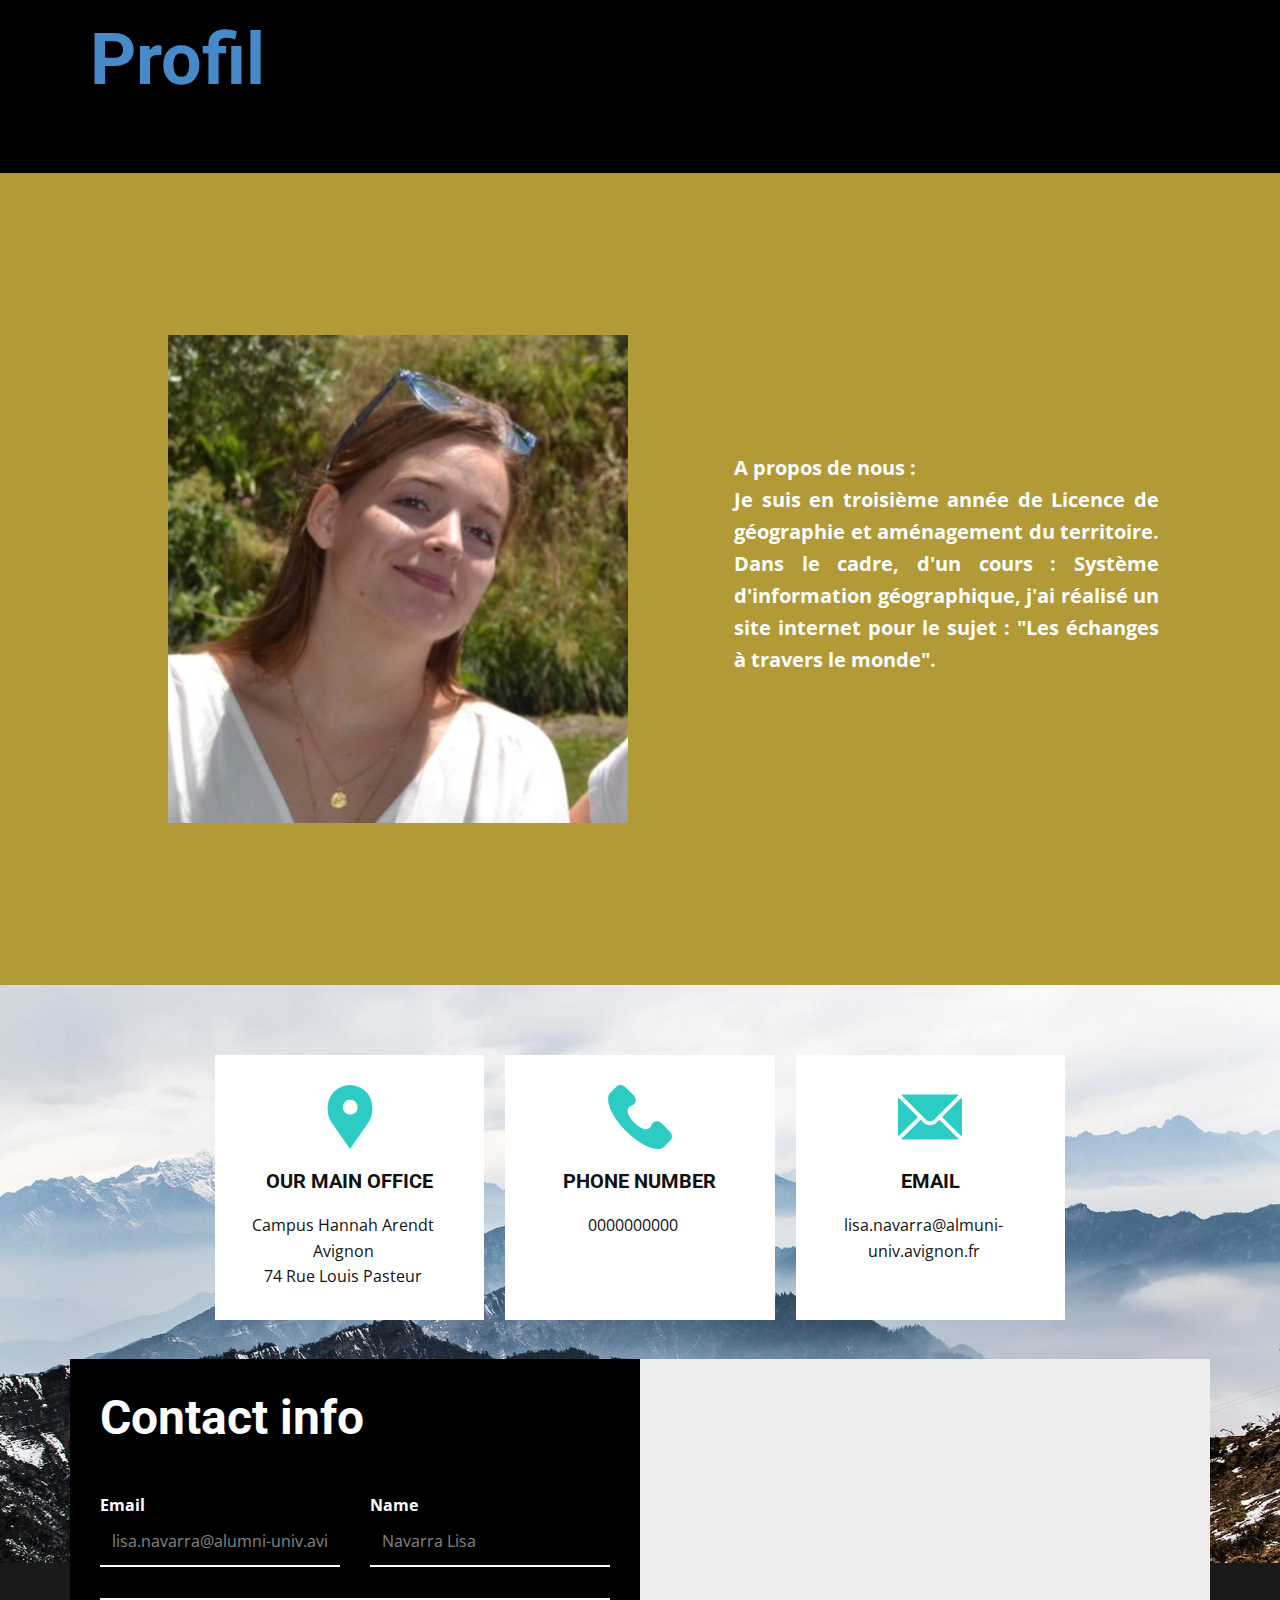
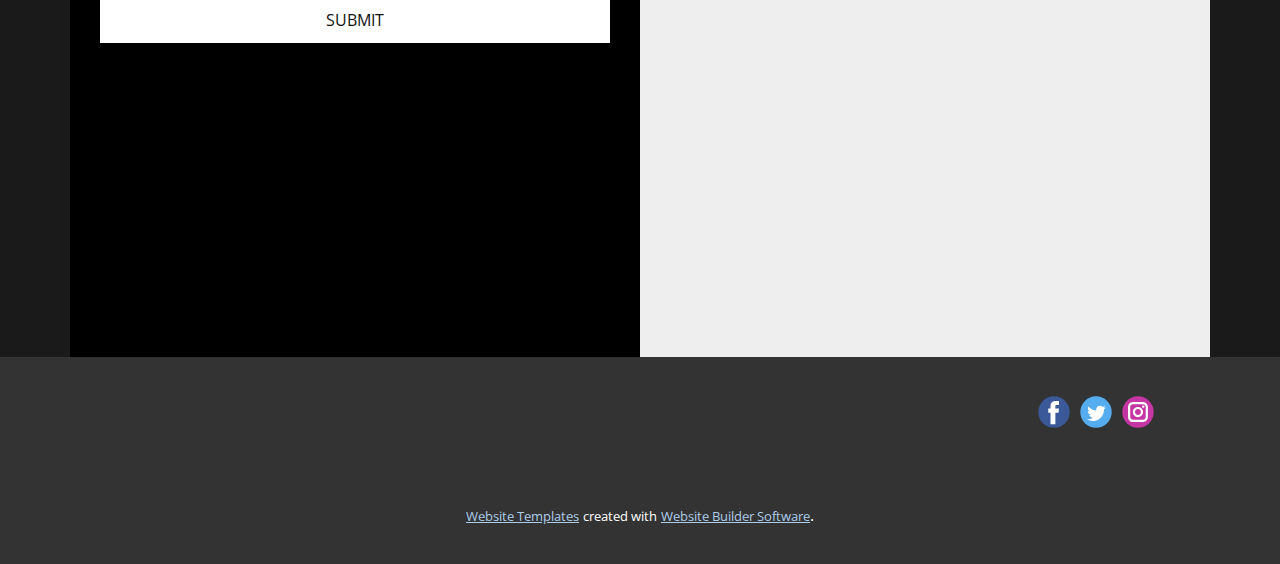
<file: Contact.html>
<!DOCTYPE html>
<html style="font-size: 16px;">
  <head>
    <meta name="viewport" content="width=device-width, initial-scale=1.0">
    <meta charset="utf-8">
    <meta name="keywords" content="Profil">
    <meta name="description" content="">
    <meta name="page_type" content="np-template-header-footer-from-plugin">
    <title>Contact</title>
    <link rel="stylesheet" href="nicepage.css" media="screen">
<link rel="stylesheet" href="Contact.css" media="screen">
    <script class="u-script" type="text/javascript" src="jquery.js" defer=""></script>
    <script class="u-script" type="text/javascript" src="nicepage.js" defer=""></script>
    <meta name="generator" content="Nicepage 4.2.6, nicepage.com">
    <link id="u-theme-google-font" rel="stylesheet" href="https://fonts.googleapis.com/css?family=Roboto:100,100i,300,300i,400,400i,500,500i,700,700i,900,900i|Open+Sans:300,300i,400,400i,600,600i,700,700i,800,800i">
    
    
    
    <script type="application/ld+json">{
		"@context": "http://schema.org",
		"@type": "Organization",
		"name": "",
		"sameAs": [
				"https://facebook.com/name",
				"https://twitter.com/name",
				"https://instagram.com/name"
		]
}</script>
    <meta name="theme-color" content="#478ac9">
    <meta name="twitter:site" content="@">
    <meta name="twitter:card" content="summary_large_image">
    <meta name="twitter:title" content="Contact">
    <meta name="twitter:description" content="">
    <meta property="og:title" content="Contact">
    <meta property="og:type" content="website">
  </head>
  <body class="u-body"><header class="u-black u-clearfix u-header u-header" id="sec-6365"><div class="u-align-left u-clearfix u-sheet u-sheet-1">
        <h1 class="u-text u-text-default u-title u-text-1">
          <a class="u-active-none u-border-none u-btn u-button-link u-button-style u-hover-none u-none u-text-palette-1-base u-btn-1" href="Contact.html#carousel_e5f9" data-page-id="1300511448">Profil</a>
        </h1>
      </div></header>
    <section class="u-clearfix u-palette-3-dark-1 u-section-1" id="sec-7a8d">
      <div class="u-clearfix u-sheet u-sheet-1">
        <img class="u-image u-image-default u-image-1" src="images/Capturedecran2022-01-05a15.42.39.png" alt="" data-image-width="460" data-image-height="488">
        <p class="u-align-justify u-text u-text-1">A propos de nous :<br>Je suis en troisième année de Licence de géographie et aménagement du territoire. Dans le cadre, d'un cours : Système d'information géographique, j'ai réalisé un site internet pour le sujet : "Les échanges à travers le monde".
        </p>
      </div>
    </section>
    <section class="u-clearfix u-grey-90 u-valign-middle-md u-section-2" id="carousel_e5f9">
      <img class="u-expanded-width u-image u-image-1" src="images/fgfg-min.jpg" data-image-width="1920" data-image-height="1003">
      <div class="u-list u-list-1">
        <div class="u-repeater u-repeater-1">
          <div class="u-align-center u-container-style u-list-item u-repeater-item u-white u-list-item-1">
            <div class="u-container-layout u-similar-container u-valign-top u-container-layout-1"><span class="u-icon u-icon-circle u-text-palette-4-dark-1 u-icon-1"><svg class="u-svg-link" preserveAspectRatio="xMidYMin slice" viewBox="0 0 52 52" style=""><use xmlns:xlink="http://www.w3.org/1999/xlink" xlink:href="#svg-077e"></use></svg><svg class="u-svg-content" viewBox="0 0 52 52" x="0px" y="0px" id="svg-077e" style="enable-background:new 0 0 52 52;"><path style="fill:currentColor;" d="M38.853,5.324L38.853,5.324c-7.098-7.098-18.607-7.098-25.706,0h0
	C6.751,11.72,6.031,23.763,11.459,31L26,52l14.541-21C45.969,23.763,45.249,11.72,38.853,5.324z M26.177,24c-3.314,0-6-2.686-6-6
	s2.686-6,6-6s6,2.686,6,6S29.491,24,26.177,24z"></path></svg></span>
              <h5 class="u-text u-text-1">our main office</h5>
              <p class="u-text u-text-2">Campus Hannah Arendt Avignon<br>74 Rue Louis Pasteur
              </p>
            </div>
          </div>
          <div class="u-align-center u-container-style u-list-item u-repeater-item u-white u-list-item-2">
            <div class="u-container-layout u-similar-container u-valign-top u-container-layout-2"><span class="u-icon u-icon-circle u-text-palette-4-dark-1 u-icon-2"><svg class="u-svg-link" preserveAspectRatio="xMidYMin slice" viewBox="0 0 513.64 513.64" style=""><use xmlns:xlink="http://www.w3.org/1999/xlink" xlink:href="#svg-9786"></use></svg><svg class="u-svg-content" viewBox="0 0 513.64 513.64" x="0px" y="0px" id="svg-9786" style="enable-background:new 0 0 513.64 513.64;"><g><g><path d="M499.66,376.96l-71.68-71.68c-25.6-25.6-69.12-15.359-79.36,17.92c-7.68,23.041-33.28,35.841-56.32,30.72    c-51.2-12.8-120.32-79.36-133.12-133.12c-7.68-23.041,7.68-48.641,30.72-56.32c33.28-10.24,43.52-53.76,17.92-79.36l-71.68-71.68    c-20.48-17.92-51.2-17.92-69.12,0l-48.64,48.64c-48.64,51.2,5.12,186.88,125.44,307.2c120.32,120.32,256,176.641,307.2,125.44    l48.64-48.64C517.581,425.6,517.581,394.88,499.66,376.96z"></path>
</g>
</g></svg></span>
              <h5 class="u-text u-text-3">phone number</h5>
              <p class="u-text u-text-4">0000000000</p>
            </div>
          </div>
          <div class="u-align-center u-container-style u-list-item u-repeater-item u-white u-list-item-3">
            <div class="u-container-layout u-similar-container u-valign-top u-container-layout-3"><span class="u-icon u-icon-circle u-text-palette-4-dark-1 u-icon-3"><svg class="u-svg-link" preserveAspectRatio="xMidYMin slice" viewBox="0 0 512 512" style=""><use xmlns:xlink="http://www.w3.org/1999/xlink" xlink:href="#svg-9f82"></use></svg><svg class="u-svg-content" viewBox="0 0 512 512" x="0px" y="0px" id="svg-9f82" style="enable-background:new 0 0 512 512;"><g><g><path d="M507.49,101.721L352.211,256L507.49,410.279c2.807-5.867,4.51-12.353,4.51-19.279V121    C512,114.073,510.297,107.588,507.49,101.721z"></path>
</g>
</g><g><g><path d="M467,76H45c-6.927,0-13.412,1.703-19.279,4.51l198.463,197.463c17.548,17.548,46.084,17.548,63.632,0L486.279,80.51    C480.412,77.703,473.927,76,467,76z"></path>
</g>
</g><g><g><path d="M4.51,101.721C1.703,107.588,0,114.073,0,121v270c0,6.927,1.703,13.413,4.51,19.279L159.789,256L4.51,101.721z"></path>
</g>
</g><g><g><path d="M331,277.211l-21.973,21.973c-29.239,29.239-76.816,29.239-106.055,0L181,277.211L25.721,431.49    C31.588,434.297,38.073,436,45,436h422c6.927,0,13.412-1.703,19.279-4.51L331,277.211z"></path>
</g>
</g></svg></span>
              <h5 class="u-text u-text-5">Email</h5>
              <p class="u-text u-text-6">lisa.navarra@almuni-univ.avignon.fr</p>
            </div>
          </div>
        </div>
      </div>
      <div class="u-clearfix u-layout-wrap u-layout-wrap-1">
        <div class="u-layout">
          <div class="u-layout-row">
            <div class="u-align-left u-black u-container-style u-layout-cell u-left-cell u-size-30 u-layout-cell-1">
              <div class="u-container-layout u-container-layout-4">
                <h3 class="u-text u-text-body-alt-color u-text-default u-text-7">Contact info</h3>
                <div class="u-expanded-width-sm u-expanded-width-xs u-form u-form-1">
                  <form action="#" method="POST" class="u-clearfix u-form-spacing-30 u-form-vertical u-inner-form" style="padding: 0px;" source="custom" name="form">
                    <div class="u-form-email u-form-group u-form-partition-factor-2">
                      <label for="email-319a" class="u-label u-text-body-alt-color u-label-1">Email</label>
                      <input type="email" placeholder="lisa.navarra@alumni-univ.avignon.fr" id="email-319a" name="email" class="u-border-2 u-border-no-left u-border-no-right u-border-no-top u-border-white u-input u-input-rectangle" required="">
                    </div>
                    <div class="u-form-group u-form-name u-form-partition-factor-2">
                      <label for="name-319a" class="u-label u-text-body-alt-color u-label-2">Name</label>
                      <input type="text" placeholder="Navarra Lisa" id="name-319a" name="name" class="u-border-2 u-border-no-left u-border-no-right u-border-no-top u-border-white u-input u-input-rectangle" required="">
                    </div>
                    <div class="u-align-left u-form-group u-form-submit">
                      <a href="#" class="u-btn u-btn-submit u-button-style u-white u-btn-1">Submit</a>
                      <input type="submit" value="submit" class="u-form-control-hidden" wfd-invisible="true">
                    </div>
                    <div class="u-form-send-message u-form-send-success" wfd-invisible="true"> Thank you! Your message has been sent. </div>
                    <div class="u-form-send-error u-form-send-message" wfd-invisible="true"> Unable to send your message. Please fix errors then try again. </div>
                    <input type="hidden" value="" name="recaptchaResponse" wfd-invisible="true">
                  </form>
                </div>
              </div>
            </div>
            <div class="u-black u-container-style u-layout-cell u-right-cell u-size-30 u-layout-cell-2">
              <div class="u-container-layout u-container-layout-5">
                <div class="u-expanded u-grey-light-2 u-map">
                  <div class="embed-responsive">
                    <iframe class="embed-responsive-item" src="//maps.google.com/maps?output=embed&amp;q=Avignon%20universit%C3%A9&amp;z=10&amp;t=m" data-map="[base64]"></iframe>
                  </div>
                </div>
              </div>
            </div>
          </div>
        </div>
      </div>
    </section>
    
    
    <footer class="u-align-center u-clearfix u-footer u-grey-80 u-footer" id="sec-e677"><div class="u-clearfix u-sheet u-sheet-1">
        <div class="u-social-icons u-spacing-10 u-social-icons-1">
          <a class="u-social-url" title="facebook" target="_blank" href="https://facebook.com/name"><span class="u-icon u-social-facebook u-social-icon u-icon-1"><svg class="u-svg-link" preserveAspectRatio="xMidYMin slice" viewBox="0 0 112 112" style=""><use xmlns:xlink="http://www.w3.org/1999/xlink" xlink:href="#svg-28d0"></use></svg><svg class="u-svg-content" viewBox="0 0 112 112" x="0" y="0" id="svg-28d0"><circle fill="currentColor" cx="56.1" cy="56.1" r="55"></circle><path fill="#FFFFFF" d="M73.5,31.6h-9.1c-1.4,0-3.6,0.8-3.6,3.9v8.5h12.6L72,58.3H60.8v40.8H43.9V58.3h-8V43.9h8v-9.2
c0-6.7,3.1-17,17-17h12.5v13.9H73.5z"></path></svg></span>
          </a>
          <a class="u-social-url" title="twitter" target="_blank" href="https://twitter.com/name"><span class="u-icon u-social-icon u-social-twitter u-icon-2"><svg class="u-svg-link" preserveAspectRatio="xMidYMin slice" viewBox="0 0 112 112" style=""><use xmlns:xlink="http://www.w3.org/1999/xlink" xlink:href="#svg-a157"></use></svg><svg class="u-svg-content" viewBox="0 0 112 112" x="0" y="0" id="svg-a157"><circle fill="currentColor" class="st0" cx="56.1" cy="56.1" r="55"></circle><path fill="#FFFFFF" d="M83.8,47.3c0,0.6,0,1.2,0,1.7c0,17.7-13.5,38.2-38.2,38.2C38,87.2,31,85,25,81.2c1,0.1,2.1,0.2,3.2,0.2
c6.3,0,12.1-2.1,16.7-5.7c-5.9-0.1-10.8-4-12.5-9.3c0.8,0.2,1.7,0.2,2.5,0.2c1.2,0,2.4-0.2,3.5-0.5c-6.1-1.2-10.8-6.7-10.8-13.1
c0-0.1,0-0.1,0-0.2c1.8,1,3.9,1.6,6.1,1.7c-3.6-2.4-6-6.5-6-11.2c0-2.5,0.7-4.8,1.8-6.7c6.6,8.1,16.5,13.5,27.6,14
c-0.2-1-0.3-2-0.3-3.1c0-7.4,6-13.4,13.4-13.4c3.9,0,7.3,1.6,9.8,4.2c3.1-0.6,5.9-1.7,8.5-3.3c-1,3.1-3.1,5.8-5.9,7.4
c2.7-0.3,5.3-1,7.7-2.1C88.7,43,86.4,45.4,83.8,47.3z"></path></svg></span>
          </a>
          <a class="u-social-url" title="instagram" target="_blank" href="https://instagram.com/name"><span class="u-icon u-social-icon u-social-instagram u-icon-3"><svg class="u-svg-link" preserveAspectRatio="xMidYMin slice" viewBox="0 0 112 112" style=""><use xmlns:xlink="http://www.w3.org/1999/xlink" xlink:href="#svg-a9af"></use></svg><svg class="u-svg-content" viewBox="0 0 112 112" x="0" y="0" id="svg-a9af"><circle fill="currentColor" cx="56.1" cy="56.1" r="55"></circle><path fill="#FFFFFF" d="M55.9,38.2c-9.9,0-17.9,8-17.9,17.9C38,66,46,74,55.9,74c9.9,0,17.9-8,17.9-17.9C73.8,46.2,65.8,38.2,55.9,38.2
z M55.9,66.4c-5.7,0-10.3-4.6-10.3-10.3c-0.1-5.7,4.6-10.3,10.3-10.3c5.7,0,10.3,4.6,10.3,10.3C66.2,61.8,61.6,66.4,55.9,66.4z"></path><path fill="#FFFFFF" d="M74.3,33.5c-2.3,0-4.2,1.9-4.2,4.2s1.9,4.2,4.2,4.2s4.2-1.9,4.2-4.2S76.6,33.5,74.3,33.5z"></path><path fill="#FFFFFF" d="M73.1,21.3H38.6c-9.7,0-17.5,7.9-17.5,17.5v34.5c0,9.7,7.9,17.6,17.5,17.6h34.5c9.7,0,17.5-7.9,17.5-17.5V38.8
C90.6,29.1,82.7,21.3,73.1,21.3z M83,73.3c0,5.5-4.5,9.9-9.9,9.9H38.6c-5.5,0-9.9-4.5-9.9-9.9V38.8c0-5.5,4.5-9.9,9.9-9.9h34.5
c5.5,0,9.9,4.5,9.9,9.9V73.3z"></path></svg></span>
          </a>
        </div>
      </div></footer>
    <section class="u-backlink u-clearfix u-grey-80">
      <a class="u-link" href="https://nicepage.com/website-templates" target="_blank">
        <span>Website Templates</span>
      </a>
      <p class="u-text">
        <span>created with</span>
      </p>
      <a class="u-link" href="" target="_blank">
        <span>Website Builder Software</span>
      </a>. 
    </section>
  </body>
</html>
</file>
